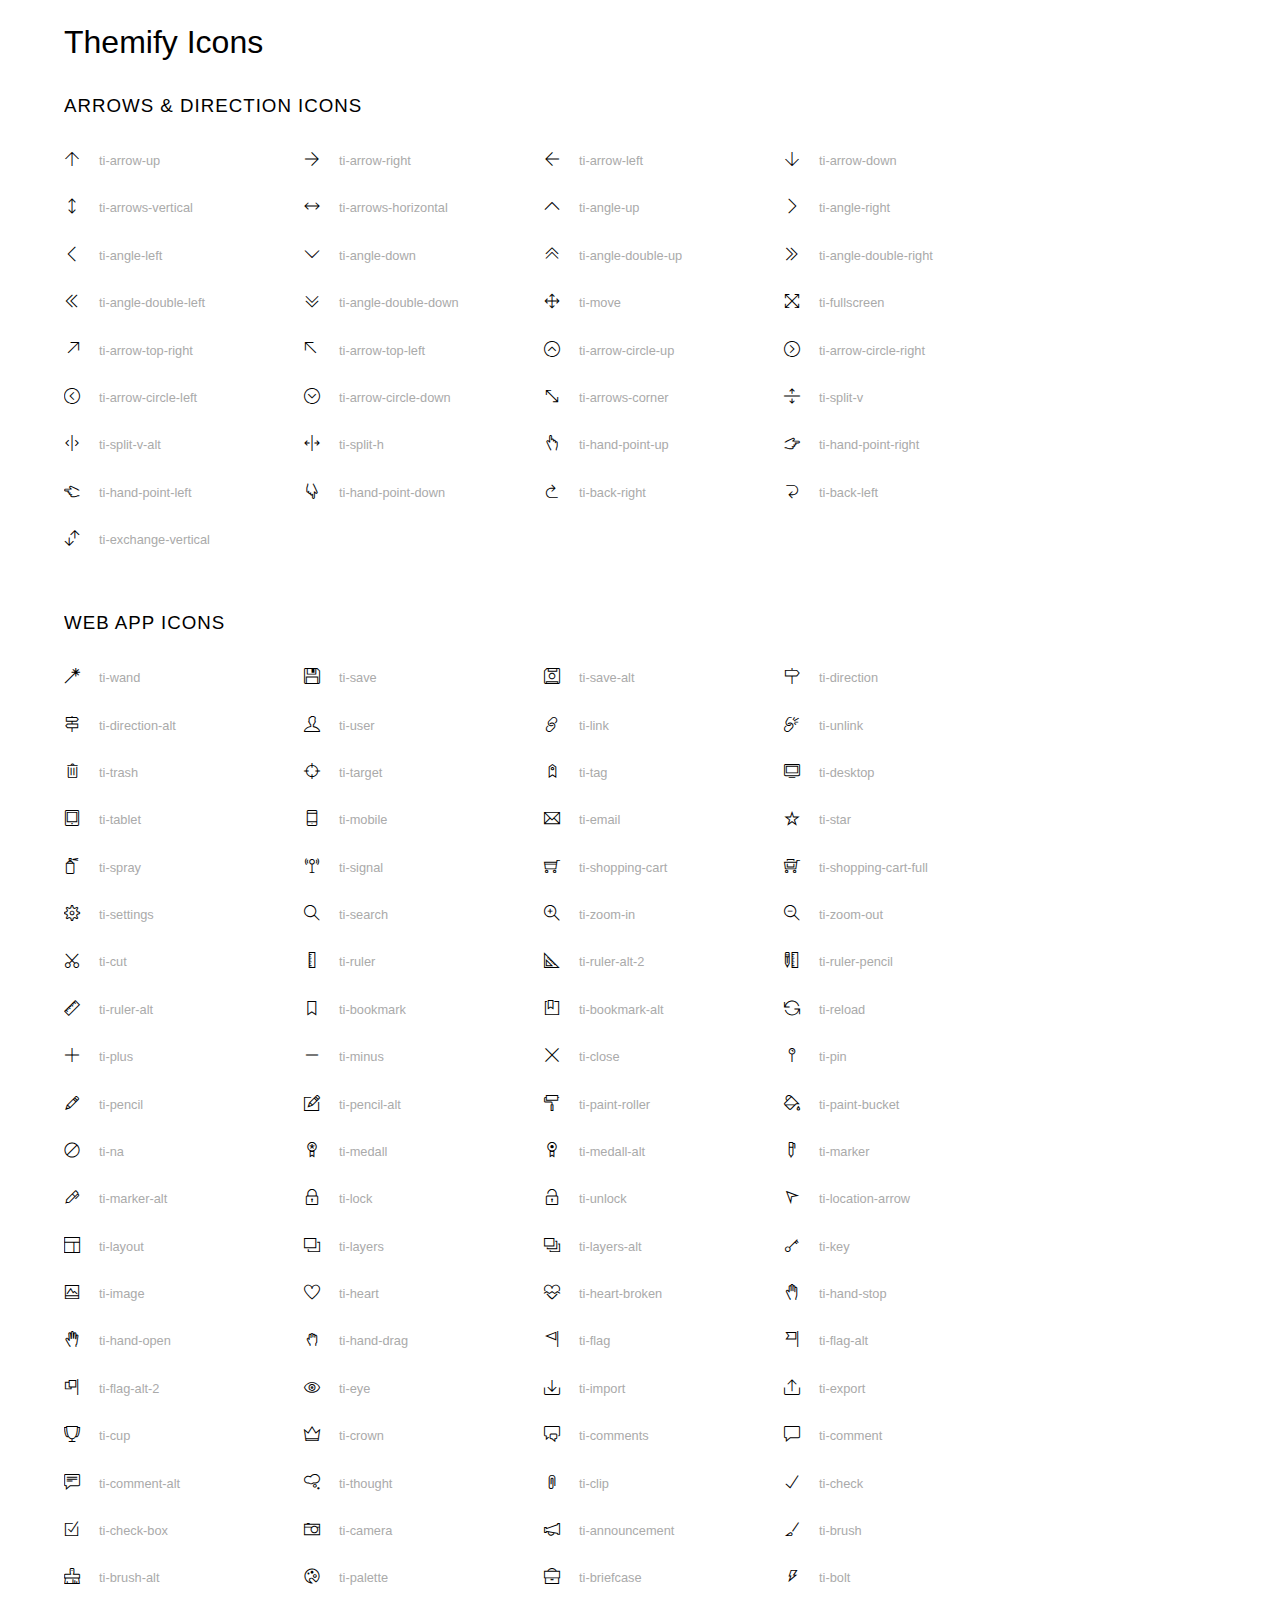
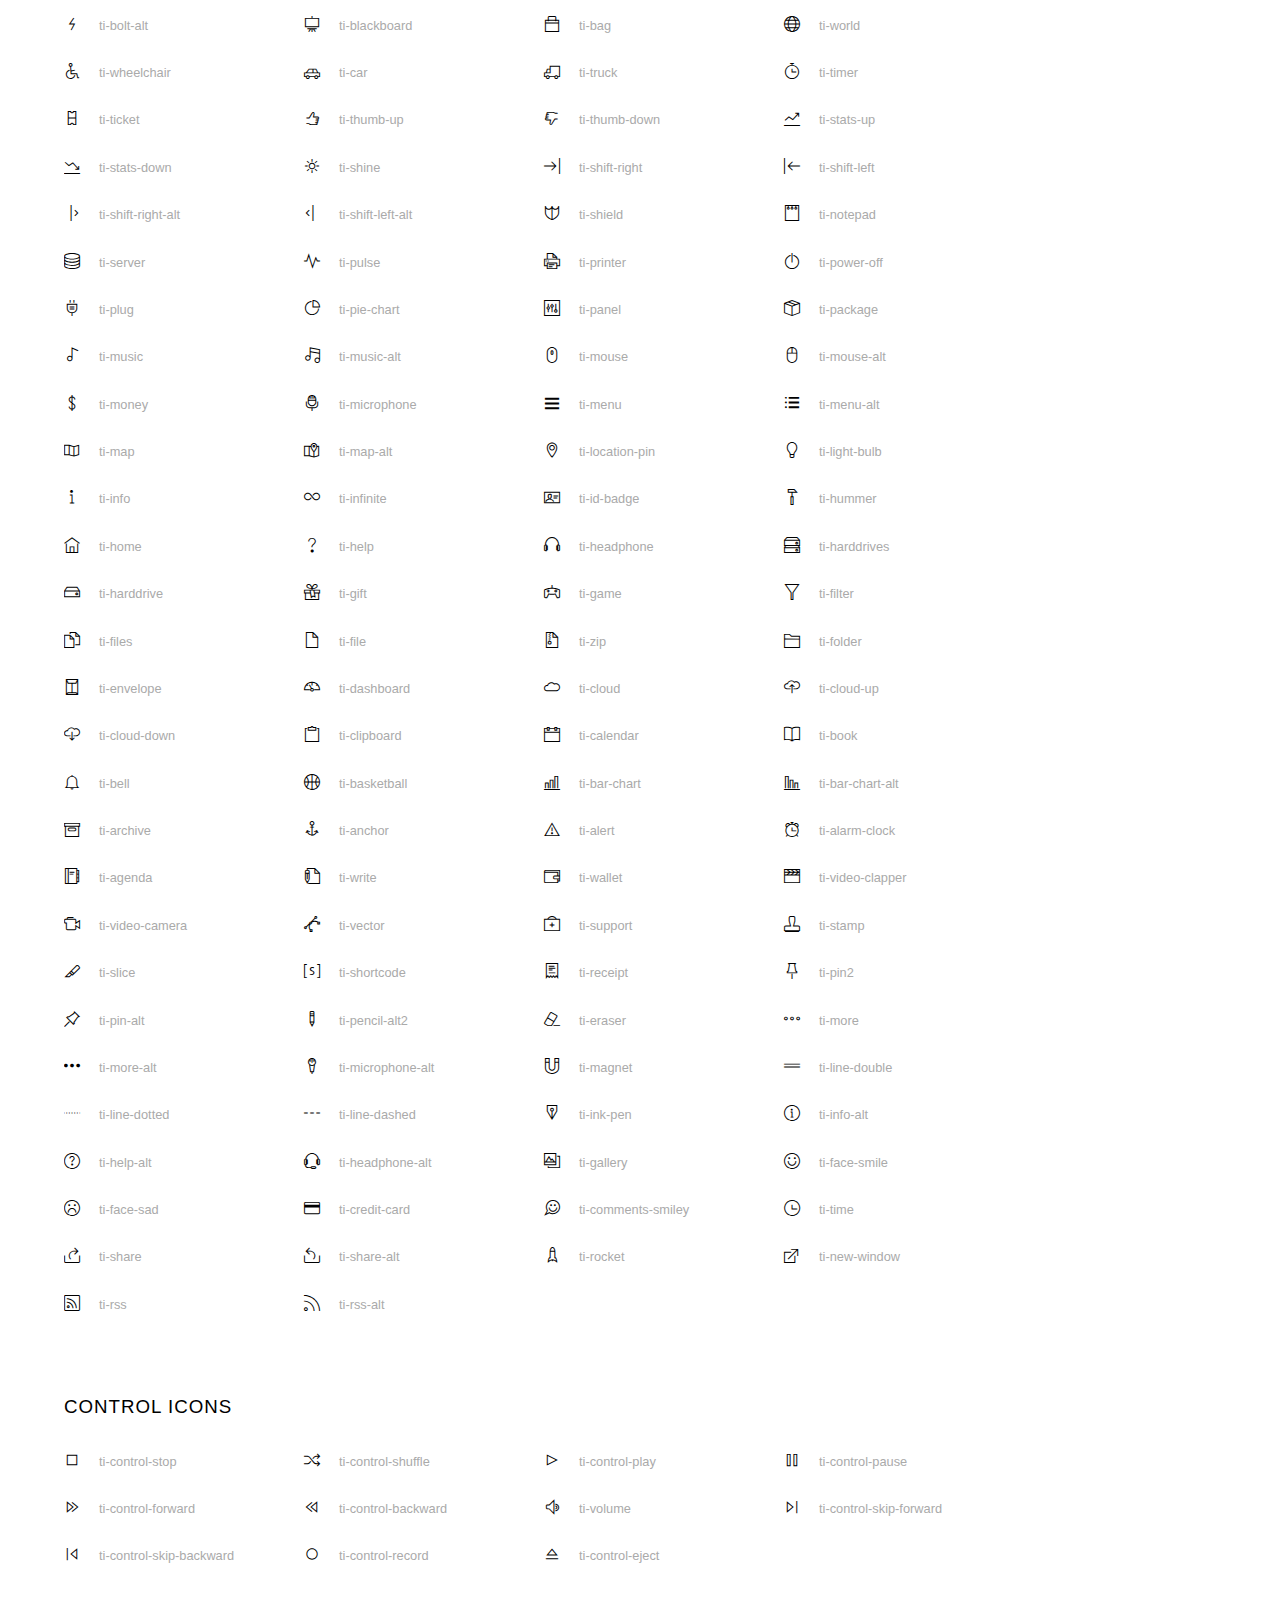
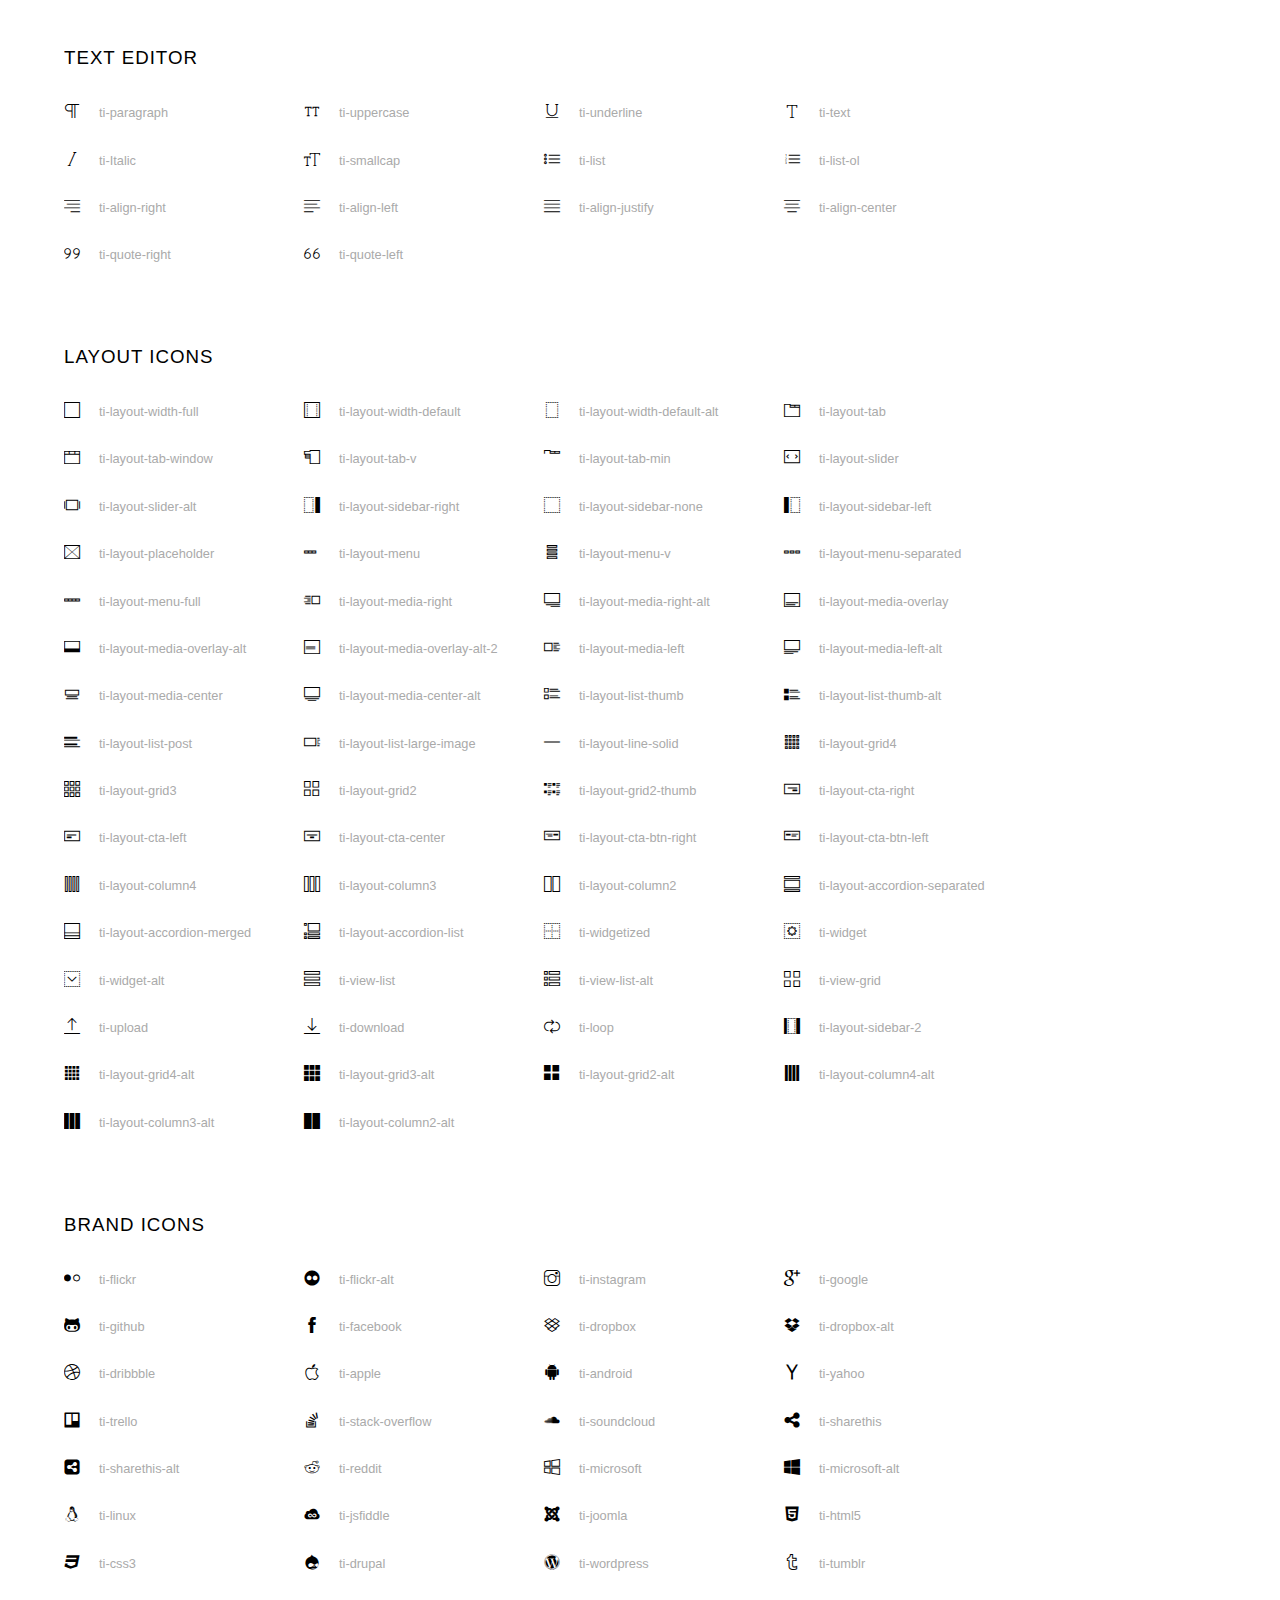
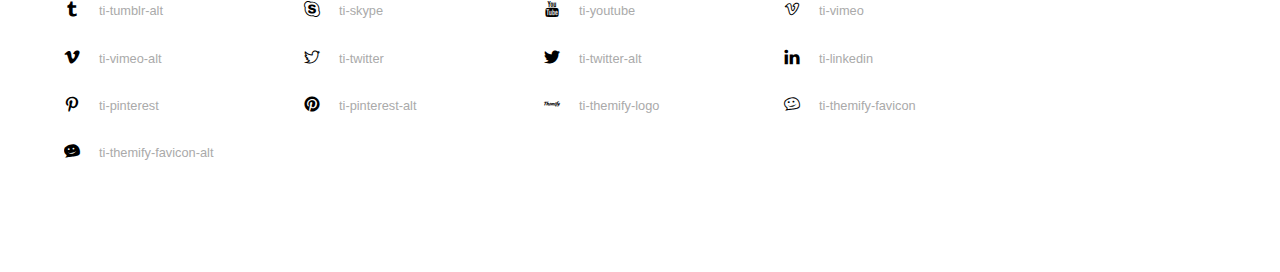
<file: assets/icon/themify-icons/index.html>
<!doctype html>
<html>
<head>
	<meta charset="utf-8">
	<title>Themify Icon Font</title>
	<meta name="viewport" content="width=device-width">
	<link rel="stylesheet" href="demo-files/demo.css">
	<link rel="stylesheet" href="themify-icons.css">
	<!--[if lt IE 8]><!-->
	<link rel="stylesheet" href="ie7/ie7.css">
	<!--<![endif]-->
</head>
<body>
	<h1>Themify Icons</h1>

	<div class="icon-section">

		<div class="icon-section">
			<h3>Arrows &amp; Direction Icons </h3>

			<div class="icon-container">
				<span class="ti-arrow-up"></span><span class="icon-name"> ti-arrow-up</span>
			</div>
			<div class="icon-container">
				<span class="ti-arrow-right"></span><span class="icon-name"> ti-arrow-right</span>
			</div>
			<div class="icon-container">
				<span class="ti-arrow-left"></span><span class="icon-name"> ti-arrow-left</span>
			</div>
			<div class="icon-container">
				<span class="ti-arrow-down"></span><span class="icon-name"> ti-arrow-down</span>
			</div>
			<div class="icon-container">
				<span class="ti-arrows-vertical"></span><span class="icon-name"> ti-arrows-vertical</span>
			</div>
			<div class="icon-container">
				<span class="ti-arrows-horizontal"></span><span class="icon-name"> ti-arrows-horizontal</span>
			</div>
			<div class="icon-container">
				<span class="ti-angle-up"></span><span class="icon-name"> ti-angle-up</span>
			</div>
			<div class="icon-container">
				<span class="ti-angle-right"></span><span class="icon-name"> ti-angle-right</span>
			</div>
			<div class="icon-container">
				<span class="ti-angle-left"></span><span class="icon-name"> ti-angle-left</span>
			</div>
			<div class="icon-container">
				<span class="ti-angle-down"></span><span class="icon-name"> ti-angle-down</span>
			</div>	
			<div class="icon-container">
				<span class="ti-angle-double-up"></span><span class="icon-name"> ti-angle-double-up</span>
			</div>
			<div class="icon-container">
				<span class="ti-angle-double-right"></span><span class="icon-name"> ti-angle-double-right</span>
			</div>
			<div class="icon-container">
				<span class="ti-angle-double-left"></span><span class="icon-name"> ti-angle-double-left</span>
			</div>
			<div class="icon-container">
				<span class="ti-angle-double-down"></span><span class="icon-name"> ti-angle-double-down</span>
			</div>					
			<div class="icon-container">
				<span class="ti-move"></span><span class="icon-name"> ti-move</span>
			</div>
			<div class="icon-container">
				<span class="ti-fullscreen"></span><span class="icon-name"> ti-fullscreen</span>
			</div>
			<div class="icon-container">
				<span class="ti-arrow-top-right"></span><span class="icon-name"> ti-arrow-top-right</span>
			</div>
			<div class="icon-container">
				<span class="ti-arrow-top-left"></span><span class="icon-name"> ti-arrow-top-left</span>
			</div>
			<div class="icon-container">
				<span class="ti-arrow-circle-up"></span><span class="icon-name"> ti-arrow-circle-up</span>
			</div>
			<div class="icon-container">
				<span class="ti-arrow-circle-right"></span><span class="icon-name"> ti-arrow-circle-right</span>
			</div>
			<div class="icon-container">
				<span class="ti-arrow-circle-left"></span><span class="icon-name"> ti-arrow-circle-left</span>
			</div>
			<div class="icon-container">
				<span class="ti-arrow-circle-down"></span><span class="icon-name"> ti-arrow-circle-down</span>
			</div>
			<div class="icon-container">
				<span class="ti-arrows-corner"></span><span class="icon-name"> ti-arrows-corner</span>
			</div>
			<div class="icon-container">
				<span class="ti-split-v"></span><span class="icon-name"> ti-split-v</span>
			</div>

			<div class="icon-container">
				<span class="ti-split-v-alt"></span><span class="icon-name"> ti-split-v-alt</span>
			</div>
			<div class="icon-container">
				<span class="ti-split-h"></span><span class="icon-name"> ti-split-h</span>
			</div>
			<div class="icon-container">
				<span class="ti-hand-point-up"></span><span class="icon-name"> ti-hand-point-up</span>
			</div>
			<div class="icon-container">
				<span class="ti-hand-point-right"></span><span class="icon-name"> ti-hand-point-right</span>
			</div>
			<div class="icon-container">
				<span class="ti-hand-point-left"></span><span class="icon-name"> ti-hand-point-left</span>
			</div>
			<div class="icon-container">
				<span class="ti-hand-point-down"></span><span class="icon-name"> ti-hand-point-down</span>
			</div>
			<div class="icon-container">
				<span class="ti-back-right"></span><span class="icon-name"> ti-back-right</span>
			</div>
			<div class="icon-container">
				<span class="ti-back-left"></span><span class="icon-name"> ti-back-left</span>
			</div>
			<div class="icon-container">
				<span class="ti-exchange-vertical"></span><span class="icon-name"> ti-exchange-vertical</span>
			</div>

		</div> <!-- Arrows Icons -->



		<h3>Web App Icons</h3>
		
		<div class="icon-section">

			<div class="icon-container">
				<span class="ti-wand"></span><span class="icon-name"> ti-wand</span>
			</div>
			<div class="icon-container">
				<span class="ti-save"></span><span class="icon-name"> ti-save</span>
			</div>
			<div class="icon-container">
				<span class="ti-save-alt"></span><span class="icon-name"> ti-save-alt</span>
			</div>

			<div class="icon-container">
				<span class="ti-direction"></span><span class="icon-name"> ti-direction</span>
			</div>
			<div class="icon-container">
				<span class="ti-direction-alt"></span><span class="icon-name"> ti-direction-alt</span>
			</div>
			<div class="icon-container">
				<span class="ti-user"></span><span class="icon-name"> ti-user</span>
			</div>
			<div class="icon-container">
				<span class="ti-link"></span><span class="icon-name"> ti-link</span>
			</div>
			<div class="icon-container">
				<span class="ti-unlink"></span><span class="icon-name"> ti-unlink</span>
			</div>
			<div class="icon-container">
				<span class="ti-trash"></span><span class="icon-name"> ti-trash</span>
			</div>
			<div class="icon-container">
				<span class="ti-target"></span><span class="icon-name"> ti-target</span>
			</div>
			<div class="icon-container">
				<span class="ti-tag"></span><span class="icon-name"> ti-tag</span>
			</div>
			<div class="icon-container">
				<span class="ti-desktop"></span><span class="icon-name"> ti-desktop</span>
			</div>
			<div class="icon-container">
				<span class="ti-tablet"></span><span class="icon-name"> ti-tablet</span>
			</div>
			<div class="icon-container">
				<span class="ti-mobile"></span><span class="icon-name"> ti-mobile</span>
			</div>
			<div class="icon-container">
				<span class="ti-email"></span><span class="icon-name"> ti-email</span>
			</div>	
			<div class="icon-container">
				<span class="ti-star"></span><span class="icon-name"> ti-star</span>
			</div>
			<div class="icon-container">
				<span class="ti-spray"></span><span class="icon-name"> ti-spray</span>
			</div>
			<div class="icon-container">
				<span class="ti-signal"></span><span class="icon-name"> ti-signal</span>
			</div>
			<div class="icon-container">
				<span class="ti-shopping-cart"></span><span class="icon-name"> ti-shopping-cart</span>
			</div>
			<div class="icon-container">
				<span class="ti-shopping-cart-full"></span><span class="icon-name"> ti-shopping-cart-full</span>
			</div>
			<div class="icon-container">
				<span class="ti-settings"></span><span class="icon-name"> ti-settings</span>
			</div>
			<div class="icon-container">
				<span class="ti-search"></span><span class="icon-name"> ti-search</span>
			</div>
			<div class="icon-container">
				<span class="ti-zoom-in"></span><span class="icon-name"> ti-zoom-in</span>
			</div>
			<div class="icon-container">
				<span class="ti-zoom-out"></span><span class="icon-name"> ti-zoom-out</span>
			</div>
			<div class="icon-container">
				<span class="ti-cut"></span><span class="icon-name"> ti-cut</span>
			</div>
			<div class="icon-container">
				<span class="ti-ruler"></span><span class="icon-name"> ti-ruler</span>
			</div>
			<div class="icon-container">
				<span class="ti-ruler-alt-2"></span><span class="icon-name"> ti-ruler-alt-2</span>
			</div>			
			<div class="icon-container">
				<span class="ti-ruler-pencil"></span><span class="icon-name"> ti-ruler-pencil</span>
			</div>
			<div class="icon-container">
				<span class="ti-ruler-alt"></span><span class="icon-name"> ti-ruler-alt</span>
			</div>
			<div class="icon-container">
				<span class="ti-bookmark"></span><span class="icon-name"> ti-bookmark</span>
			</div>
			<div class="icon-container">
				<span class="ti-bookmark-alt"></span><span class="icon-name"> ti-bookmark-alt</span>
			</div>
			<div class="icon-container">
				<span class="ti-reload"></span><span class="icon-name"> ti-reload</span>
			</div>
			<div class="icon-container">
				<span class="ti-plus"></span><span class="icon-name"> ti-plus</span>
			</div>
			<div class="icon-container">
				<span class="ti-minus"></span><span class="icon-name"> ti-minus</span>
			</div>
			<div class="icon-container">
				<span class="ti-close"></span><span class="icon-name"> ti-close</span>
			</div>			
			<div class="icon-container">
				<span class="ti-pin"></span><span class="icon-name"> ti-pin</span>
			</div>
			<div class="icon-container">
				<span class="ti-pencil"></span><span class="icon-name"> ti-pencil</span>
			</div>
					
		  	<div class="icon-container">
				<span class="ti-pencil-alt"></span><span class="icon-name"> ti-pencil-alt</span>
			</div>
			<div class="icon-container">
				<span class="ti-paint-roller"></span><span class="icon-name"> ti-paint-roller</span>
			</div>
			<div class="icon-container">
				<span class="ti-paint-bucket"></span><span class="icon-name"> ti-paint-bucket</span>
			</div>
			<div class="icon-container">
				<span class="ti-na"></span><span class="icon-name"> ti-na</span>
			</div>
			<div class="icon-container">
				<span class="ti-medall"></span><span class="icon-name"> ti-medall</span>
			</div>
			<div class="icon-container">
				<span class="ti-medall-alt"></span><span class="icon-name"> ti-medall-alt</span>
			</div>
			<div class="icon-container">
				<span class="ti-marker"></span><span class="icon-name"> ti-marker</span>
			</div>
			<div class="icon-container">
				<span class="ti-marker-alt"></span><span class="icon-name"> ti-marker-alt</span>
			</div>

			<div class="icon-container">
				<span class="ti-lock"></span><span class="icon-name"> ti-lock</span>
			</div>
			<div class="icon-container">
				<span class="ti-unlock"></span><span class="icon-name"> ti-unlock</span>
			</div>
			<div class="icon-container">
				<span class="ti-location-arrow"></span><span class="icon-name"> ti-location-arrow</span>
			</div>
			<div class="icon-container">
				<span class="ti-layout"></span><span class="icon-name"> ti-layout</span>
			</div>
			<div class="icon-container">
				<span class="ti-layers"></span><span class="icon-name"> ti-layers</span>
			</div>
			<div class="icon-container">
				<span class="ti-layers-alt"></span><span class="icon-name"> ti-layers-alt</span>
			</div>
			<div class="icon-container">
				<span class="ti-key"></span><span class="icon-name"> ti-key</span>
			</div>
			<div class="icon-container">
				<span class="ti-image"></span><span class="icon-name"> ti-image</span>
			</div>
			<div class="icon-container">
				<span class="ti-heart"></span><span class="icon-name"> ti-heart</span>
			</div>
			<div class="icon-container">
				<span class="ti-heart-broken"></span><span class="icon-name"> ti-heart-broken</span>
			</div>
			<div class="icon-container">
				<span class="ti-hand-stop"></span><span class="icon-name"> ti-hand-stop</span>
			</div>
			<div class="icon-container">
				<span class="ti-hand-open"></span><span class="icon-name"> ti-hand-open</span>
			</div>
			<div class="icon-container">
				<span class="ti-hand-drag"></span><span class="icon-name"> ti-hand-drag</span>
			</div>
			<div class="icon-container">
				<span class="ti-flag"></span><span class="icon-name"> ti-flag</span>
			</div>
			<div class="icon-container">
				<span class="ti-flag-alt"></span><span class="icon-name"> ti-flag-alt</span>
			</div>
			<div class="icon-container">
				<span class="ti-flag-alt-2"></span><span class="icon-name"> ti-flag-alt-2</span>
			</div>
			<div class="icon-container">
				<span class="ti-eye"></span><span class="icon-name"> ti-eye</span>
			</div>
			<div class="icon-container">
				<span class="ti-import"></span><span class="icon-name"> ti-import</span>
			</div>			
			<div class="icon-container">
				<span class="ti-export"></span><span class="icon-name"> ti-export</span>
			</div>
			<div class="icon-container">
				<span class="ti-cup"></span><span class="icon-name"> ti-cup</span>
			</div>
			<div class="icon-container">
				<span class="ti-crown"></span><span class="icon-name"> ti-crown</span>
			</div>
			<div class="icon-container">
				<span class="ti-comments"></span><span class="icon-name"> ti-comments</span>
			</div>
			<div class="icon-container">
				<span class="ti-comment"></span><span class="icon-name"> ti-comment</span>
			</div>
			<div class="icon-container">
				<span class="ti-comment-alt"></span><span class="icon-name"> ti-comment-alt</span>
			</div>
			<div class="icon-container">
				<span class="ti-thought"></span><span class="icon-name"> ti-thought</span>
			</div>			
			<div class="icon-container">
				<span class="ti-clip"></span><span class="icon-name"> ti-clip</span>
			</div>

			<div class="icon-container">
				<span class="ti-check"></span><span class="icon-name"> ti-check</span>
			</div>
			<div class="icon-container">
				<span class="ti-check-box"></span><span class="icon-name"> ti-check-box</span>
			</div>
			<div class="icon-container">
				<span class="ti-camera"></span><span class="icon-name"> ti-camera</span>
			</div>
			<div class="icon-container">
				<span class="ti-announcement"></span><span class="icon-name"> ti-announcement</span>
			</div>
			<div class="icon-container">
				<span class="ti-brush"></span><span class="icon-name"> ti-brush</span>
			</div>
			<div class="icon-container">
				<span class="ti-brush-alt"></span><span class="icon-name"> ti-brush-alt</span>
			</div>
			<div class="icon-container">
				<span class="ti-palette"></span><span class="icon-name"> ti-palette</span>
			</div>			
			<div class="icon-container">
				<span class="ti-briefcase"></span><span class="icon-name"> ti-briefcase</span>
			</div>
			<div class="icon-container">
				<span class="ti-bolt"></span><span class="icon-name"> ti-bolt</span>
			</div>
			<div class="icon-container">
				<span class="ti-bolt-alt"></span><span class="icon-name"> ti-bolt-alt</span>
			</div>
			<div class="icon-container">
				<span class="ti-blackboard"></span><span class="icon-name"> ti-blackboard</span>
			</div>
			<div class="icon-container">
				<span class="ti-bag"></span><span class="icon-name"> ti-bag</span>
			</div>
			<div class="icon-container">
				<span class="ti-world"></span><span class="icon-name"> ti-world</span>
			</div>
			<div class="icon-container">
				<span class="ti-wheelchair"></span><span class="icon-name"> ti-wheelchair</span>
			</div>
			<div class="icon-container">
				<span class="ti-car"></span><span class="icon-name"> ti-car</span>
			</div>
			<div class="icon-container">
				<span class="ti-truck"></span><span class="icon-name"> ti-truck</span>
			</div>
			<div class="icon-container">
				<span class="ti-timer"></span><span class="icon-name"> ti-timer</span>
			</div>
			<div class="icon-container">
				<span class="ti-ticket"></span><span class="icon-name"> ti-ticket</span>
			</div>
			<div class="icon-container">
				<span class="ti-thumb-up"></span><span class="icon-name"> ti-thumb-up</span>
			</div>
			<div class="icon-container">
				<span class="ti-thumb-down"></span><span class="icon-name"> ti-thumb-down</span>
			</div>

			<div class="icon-container">
				<span class="ti-stats-up"></span><span class="icon-name"> ti-stats-up</span>
			</div>
			<div class="icon-container">
				<span class="ti-stats-down"></span><span class="icon-name"> ti-stats-down</span>
			</div>
			<div class="icon-container">
				<span class="ti-shine"></span><span class="icon-name"> ti-shine</span>
			</div>
			<div class="icon-container">
				<span class="ti-shift-right"></span><span class="icon-name"> ti-shift-right</span>
			</div>
			<div class="icon-container">
				<span class="ti-shift-left"></span><span class="icon-name"> ti-shift-left</span>
			</div>

			<div class="icon-container">
				<span class="ti-shift-right-alt"></span><span class="icon-name"> ti-shift-right-alt</span>
			</div>
			<div class="icon-container">
				<span class="ti-shift-left-alt"></span><span class="icon-name"> ti-shift-left-alt</span>
			</div>
			<div class="icon-container">
				<span class="ti-shield"></span><span class="icon-name"> ti-shield</span>
			</div>
			<div class="icon-container">
				<span class="ti-notepad"></span><span class="icon-name"> ti-notepad</span>
			</div>
			<div class="icon-container">
				<span class="ti-server"></span><span class="icon-name"> ti-server</span>
			</div>

			<div class="icon-container">
				<span class="ti-pulse"></span><span class="icon-name"> ti-pulse</span>
			</div>
			<div class="icon-container">
				<span class="ti-printer"></span><span class="icon-name"> ti-printer</span>
			</div>
			<div class="icon-container">
				<span class="ti-power-off"></span><span class="icon-name"> ti-power-off</span>
			</div>
			<div class="icon-container">
				<span class="ti-plug"></span><span class="icon-name"> ti-plug</span>
			</div>
			<div class="icon-container">
				<span class="ti-pie-chart"></span><span class="icon-name"> ti-pie-chart</span>
			</div>

			<div class="icon-container">
				<span class="ti-panel"></span><span class="icon-name"> ti-panel</span>
			</div>
			<div class="icon-container">
				<span class="ti-package"></span><span class="icon-name"> ti-package</span>
			</div>
			<div class="icon-container">
				<span class="ti-music"></span><span class="icon-name"> ti-music</span>
			</div>
			<div class="icon-container">
				<span class="ti-music-alt"></span><span class="icon-name"> ti-music-alt</span>
			</div>
			<div class="icon-container">
				<span class="ti-mouse"></span><span class="icon-name"> ti-mouse</span>
			</div>
			<div class="icon-container">
				<span class="ti-mouse-alt"></span><span class="icon-name"> ti-mouse-alt</span>
			</div>
			<div class="icon-container">
				<span class="ti-money"></span><span class="icon-name"> ti-money</span>
			</div>
			<div class="icon-container">
				<span class="ti-microphone"></span><span class="icon-name"> ti-microphone</span>
			</div>
			<div class="icon-container">
				<span class="ti-menu"></span><span class="icon-name"> ti-menu</span>
			</div>
			<div class="icon-container">
				<span class="ti-menu-alt"></span><span class="icon-name"> ti-menu-alt</span>
			</div>
			<div class="icon-container">
				<span class="ti-map"></span><span class="icon-name"> ti-map</span>
			</div>
			<div class="icon-container">
				<span class="ti-map-alt"></span><span class="icon-name"> ti-map-alt</span>
			</div>

			<div class="icon-container">
				<span class="ti-location-pin"></span><span class="icon-name"> ti-location-pin</span>
			</div>

			<div class="icon-container">
				<span class="ti-light-bulb"></span><span class="icon-name"> ti-light-bulb</span>
			</div>
			<div class="icon-container">
				<span class="ti-info"></span><span class="icon-name"> ti-info</span>
			</div>
			<div class="icon-container">
				<span class="ti-infinite"></span><span class="icon-name"> ti-infinite</span>
			</div>
			<div class="icon-container">
				<span class="ti-id-badge"></span><span class="icon-name"> ti-id-badge</span>
			</div>
			<div class="icon-container">
				<span class="ti-hummer"></span><span class="icon-name"> ti-hummer</span>
			</div>
			<div class="icon-container">
				<span class="ti-home"></span><span class="icon-name"> ti-home</span>
			</div>
			<div class="icon-container">
				<span class="ti-help"></span><span class="icon-name"> ti-help</span>
			</div>
			<div class="icon-container">
				<span class="ti-headphone"></span><span class="icon-name"> ti-headphone</span>
			</div>
			<div class="icon-container">
				<span class="ti-harddrives"></span><span class="icon-name"> ti-harddrives</span>
			</div>
			<div class="icon-container">
				<span class="ti-harddrive"></span><span class="icon-name"> ti-harddrive</span>
			</div>
			<div class="icon-container">
				<span class="ti-gift"></span><span class="icon-name"> ti-gift</span>
			</div>
			<div class="icon-container">
				<span class="ti-game"></span><span class="icon-name"> ti-game</span>
			</div>
			<div class="icon-container">
				<span class="ti-filter"></span><span class="icon-name"> ti-filter</span>
			</div>
			<div class="icon-container">
				<span class="ti-files"></span><span class="icon-name"> ti-files</span>
			</div>
			<div class="icon-container">
				<span class="ti-file"></span><span class="icon-name"> ti-file</span>
			</div>
			<div class="icon-container">
				<span class="ti-zip"></span><span class="icon-name"> ti-zip</span>
			</div>
			<div class="icon-container">
				<span class="ti-folder"></span><span class="icon-name"> ti-folder</span>
			</div>			
			<div class="icon-container">
				<span class="ti-envelope"></span><span class="icon-name"> ti-envelope</span>
			</div>


			<div class="icon-container">
				<span class="ti-dashboard"></span><span class="icon-name"> ti-dashboard</span>
			</div>
			<div class="icon-container">
				<span class="ti-cloud"></span><span class="icon-name"> ti-cloud</span>
			</div>
			<div class="icon-container">
				<span class="ti-cloud-up"></span><span class="icon-name"> ti-cloud-up</span>
			</div>
			<div class="icon-container">
				<span class="ti-cloud-down"></span><span class="icon-name"> ti-cloud-down</span>
			</div>
			<div class="icon-container">
				<span class="ti-clipboard"></span><span class="icon-name"> ti-clipboard</span>
			</div>
			<div class="icon-container">
				<span class="ti-calendar"></span><span class="icon-name"> ti-calendar</span>
			</div>
			<div class="icon-container">
				<span class="ti-book"></span><span class="icon-name"> ti-book</span>
			</div>
			<div class="icon-container">
				<span class="ti-bell"></span><span class="icon-name"> ti-bell</span>
			</div>
			<div class="icon-container">
				<span class="ti-basketball"></span><span class="icon-name"> ti-basketball</span>
			</div>
			<div class="icon-container">
				<span class="ti-bar-chart"></span><span class="icon-name"> ti-bar-chart</span>
			</div>
			<div class="icon-container">
				<span class="ti-bar-chart-alt"></span><span class="icon-name"> ti-bar-chart-alt</span>
			</div>


			<div class="icon-container">
				<span class="ti-archive"></span><span class="icon-name"> ti-archive</span>
			</div>
			<div class="icon-container">
				<span class="ti-anchor"></span><span class="icon-name"> ti-anchor</span>
			</div>

			<div class="icon-container">
				<span class="ti-alert"></span><span class="icon-name"> ti-alert</span>
			</div>
			<div class="icon-container">
				<span class="ti-alarm-clock"></span><span class="icon-name"> ti-alarm-clock</span>
			</div>
			<div class="icon-container">
				<span class="ti-agenda"></span><span class="icon-name"> ti-agenda</span>
			</div>
			<div class="icon-container">
				<span class="ti-write"></span><span class="icon-name"> ti-write</span>
			</div>

			<div class="icon-container">
				<span class="ti-wallet"></span><span class="icon-name"> ti-wallet</span>
			</div>
			<div class="icon-container">
				<span class="ti-video-clapper"></span><span class="icon-name"> ti-video-clapper</span>
			</div>
			<div class="icon-container">
				<span class="ti-video-camera"></span><span class="icon-name"> ti-video-camera</span>
			</div>
			<div class="icon-container">
				<span class="ti-vector"></span><span class="icon-name"> ti-vector</span>
			</div>

			<div class="icon-container">
				<span class="ti-support"></span><span class="icon-name"> ti-support</span>
			</div>
			<div class="icon-container">
				<span class="ti-stamp"></span><span class="icon-name"> ti-stamp</span>
			</div>
			<div class="icon-container">
				<span class="ti-slice"></span><span class="icon-name"> ti-slice</span>
			</div>
			<div class="icon-container">
				<span class="ti-shortcode"></span><span class="icon-name"> ti-shortcode</span>
			</div>
			<div class="icon-container">
				<span class="ti-receipt"></span><span class="icon-name"> ti-receipt</span>
			</div>
			<div class="icon-container">
				<span class="ti-pin2"></span><span class="icon-name"> ti-pin2</span>
			</div>
			<div class="icon-container">
				<span class="ti-pin-alt"></span><span class="icon-name"> ti-pin-alt</span>
			</div>
			<div class="icon-container">
				<span class="ti-pencil-alt2"></span><span class="icon-name"> ti-pencil-alt2</span>
			</div>
			<div class="icon-container">
				<span class="ti-eraser"></span><span class="icon-name"> ti-eraser</span>
			</div>			
			<div class="icon-container">
				<span class="ti-more"></span><span class="icon-name"> ti-more</span>
			</div>
			<div class="icon-container">
				<span class="ti-more-alt"></span><span class="icon-name"> ti-more-alt</span>
			</div>
			<div class="icon-container">
				<span class="ti-microphone-alt"></span><span class="icon-name"> ti-microphone-alt</span>
			</div>
			<div class="icon-container">
				<span class="ti-magnet"></span><span class="icon-name"> ti-magnet</span>
			</div>
			<div class="icon-container">
				<span class="ti-line-double"></span><span class="icon-name"> ti-line-double</span>
			</div>
			<div class="icon-container">
				<span class="ti-line-dotted"></span><span class="icon-name"> ti-line-dotted</span>
			</div>
			<div class="icon-container">
				<span class="ti-line-dashed"></span><span class="icon-name"> ti-line-dashed</span>
			</div>

			<div class="icon-container">
				<span class="ti-ink-pen"></span><span class="icon-name"> ti-ink-pen</span>
			</div>
			<div class="icon-container">
				<span class="ti-info-alt"></span><span class="icon-name"> ti-info-alt</span>
			</div>
			<div class="icon-container">
				<span class="ti-help-alt"></span><span class="icon-name"> ti-help-alt</span>
			</div>
			<div class="icon-container">
				<span class="ti-headphone-alt"></span><span class="icon-name"> ti-headphone-alt</span>
			</div>

			<div class="icon-container">
				<span class="ti-gallery"></span><span class="icon-name"> ti-gallery</span>
			</div>
			<div class="icon-container">
				<span class="ti-face-smile"></span><span class="icon-name"> ti-face-smile</span>
			</div>
			<div class="icon-container">
				<span class="ti-face-sad"></span><span class="icon-name"> ti-face-sad</span>
			</div>
			<div class="icon-container">
				<span class="ti-credit-card"></span><span class="icon-name"> ti-credit-card</span>
			</div>
			<div class="icon-container">
				<span class="ti-comments-smiley"></span><span class="icon-name"> ti-comments-smiley</span>
			</div>
			<div class="icon-container">
				<span class="ti-time"></span><span class="icon-name"> ti-time</span>
			</div>
			<div class="icon-container">
				<span class="ti-share"></span><span class="icon-name"> ti-share</span>
			</div>
			<div class="icon-container">
				<span class="ti-share-alt"></span><span class="icon-name"> ti-share-alt</span>
			</div>
			<div class="icon-container">
				<span class="ti-rocket"></span><span class="icon-name"> ti-rocket</span>
			</div>

			<div class="icon-container">
				<span class="ti-new-window"></span><span class="icon-name"> ti-new-window</span>
			</div>

			<div class="icon-container">
				<span class="ti-rss"></span><span class="icon-name"> ti-rss</span>
			</div>

			<div class="icon-container">
				<span class="ti-rss-alt"></span><span class="icon-name"> ti-rss-alt</span>
			</div>
			
		</div><!-- Web App Icons -->


		<div class="icon-section">
			<h3>Control Icons</h3>
			<div class="icon-container">
				<span class="ti-control-stop"></span><span class="icon-name"> ti-control-stop</span>
			</div>
			<div class="icon-container">
				<span class="ti-control-shuffle"></span><span class="icon-name"> ti-control-shuffle</span>
			</div>
			<div class="icon-container">
				<span class="ti-control-play"></span><span class="icon-name"> ti-control-play</span>
			</div>
			<div class="icon-container">
				<span class="ti-control-pause"></span><span class="icon-name"> ti-control-pause</span>
			</div>
			<div class="icon-container">
				<span class="ti-control-forward"></span><span class="icon-name"> ti-control-forward</span>
			</div>
			<div class="icon-container">
				<span class="ti-control-backward"></span><span class="icon-name"> ti-control-backward</span>
			</div>	
			<div class="icon-container">
				<span class="ti-volume"></span><span class="icon-name"> ti-volume</span>
			</div>
			<div class="icon-container">
				<span class="ti-control-skip-forward"></span><span class="icon-name"> ti-control-skip-forward</span>
			</div>
			<div class="icon-container">
				<span class="ti-control-skip-backward"></span><span class="icon-name"> ti-control-skip-backward</span>
			</div>
			<div class="icon-container">
				<span class="ti-control-record"></span><span class="icon-name"> ti-control-record</span>
			</div>
			<div class="icon-container">
				<span class="ti-control-eject"></span><span class="icon-name"> ti-control-eject</span>
			</div>			
		</div> <!-- Control Icons -->


		<div class="icon-section">
			<h3>Text Editor</h3>

			<div class="icon-container">
				<span class="ti-paragraph"></span><span class="icon-name"> ti-paragraph</span>
			</div>
			<div class="icon-container">
				<span class="ti-uppercase"></span><span class="icon-name"> ti-uppercase</span>
			</div>

			<div class="icon-container">
				<span class="ti-underline"></span><span class="icon-name"> ti-underline</span>
			</div>
			<div class="icon-container">
				<span class="ti-text"></span><span class="icon-name"> ti-text</span>
			</div>
			<div class="icon-container">
				<span class="ti-Italic"></span><span class="icon-name"> ti-Italic</span>
			</div>
			<div class="icon-container">
				<span class="ti-smallcap"></span><span class="icon-name"> ti-smallcap</span>
			</div>
			<div class="icon-container">
				<span class="ti-list"></span><span class="icon-name"> ti-list</span>
			</div>
			<div class="icon-container">
				<span class="ti-list-ol"></span><span class="icon-name"> ti-list-ol</span>
			</div>
			<div class="icon-container">
				<span class="ti-align-right"></span><span class="icon-name"> ti-align-right</span>
			</div>
			<div class="icon-container">
				<span class="ti-align-left"></span><span class="icon-name"> ti-align-left</span>
			</div>
			<div class="icon-container">
				<span class="ti-align-justify"></span><span class="icon-name"> ti-align-justify</span>
			</div>
			<div class="icon-container">
				<span class="ti-align-center"></span><span class="icon-name"> ti-align-center</span>
			</div>
			<div class="icon-container">
				<span class="ti-quote-right"></span><span class="icon-name"> ti-quote-right</span>
			</div>
			<div class="icon-container">
				<span class="ti-quote-left"></span><span class="icon-name"> ti-quote-left</span>
			</div>

		</div> <!-- Text Editor -->



		<div class="icon-section">
			<h3>Layout Icons</h3>
			<div class="icon-container">
				<span class="ti-layout-width-full"></span><span class="icon-name"> ti-layout-width-full</span>
			</div>
			<div class="icon-container">
				<span class="ti-layout-width-default"></span><span class="icon-name"> ti-layout-width-default</span>
			</div>
			<div class="icon-container">
				<span class="ti-layout-width-default-alt"></span><span class="icon-name"> ti-layout-width-default-alt</span>
			</div>
			<div class="icon-container">
				<span class="ti-layout-tab"></span><span class="icon-name"> ti-layout-tab</span>
			</div>
			<div class="icon-container">
				<span class="ti-layout-tab-window"></span><span class="icon-name"> ti-layout-tab-window</span>
			</div>
			<div class="icon-container">
				<span class="ti-layout-tab-v"></span><span class="icon-name"> ti-layout-tab-v</span>
			</div>
			<div class="icon-container">
				<span class="ti-layout-tab-min"></span><span class="icon-name"> ti-layout-tab-min</span>
			</div>
			<div class="icon-container">
				<span class="ti-layout-slider"></span><span class="icon-name"> ti-layout-slider</span>
			</div>
			<div class="icon-container">
				<span class="ti-layout-slider-alt"></span><span class="icon-name"> ti-layout-slider-alt</span>
			</div>
			<div class="icon-container">
				<span class="ti-layout-sidebar-right"></span><span class="icon-name"> ti-layout-sidebar-right</span>
			</div>
			<div class="icon-container">
				<span class="ti-layout-sidebar-none"></span><span class="icon-name"> ti-layout-sidebar-none</span>
			</div>
			<div class="icon-container">
				<span class="ti-layout-sidebar-left"></span><span class="icon-name"> ti-layout-sidebar-left</span>
			</div>
			<div class="icon-container">
				<span class="ti-layout-placeholder"></span><span class="icon-name"> ti-layout-placeholder</span>
			</div>
			<div class="icon-container">
				<span class="ti-layout-menu"></span><span class="icon-name"> ti-layout-menu</span>
			</div>
			<div class="icon-container">
				<span class="ti-layout-menu-v"></span><span class="icon-name"> ti-layout-menu-v</span>
			</div>
			<div class="icon-container">
				<span class="ti-layout-menu-separated"></span><span class="icon-name"> ti-layout-menu-separated</span>
			</div>
			<div class="icon-container">
				<span class="ti-layout-menu-full"></span><span class="icon-name"> ti-layout-menu-full</span>
			</div>
			<div class="icon-container">
				<span class="ti-layout-media-right"></span><span class="icon-name"> ti-layout-media-right</span>
			</div>
			<div class="icon-container">
				<span class="ti-layout-media-right-alt"></span><span class="icon-name"> ti-layout-media-right-alt</span>
			</div>
			<div class="icon-container">
				<span class="ti-layout-media-overlay"></span><span class="icon-name"> ti-layout-media-overlay</span>
			</div>
			<div class="icon-container">
				<span class="ti-layout-media-overlay-alt"></span><span class="icon-name"> ti-layout-media-overlay-alt</span>
			</div>
			<div class="icon-container">
				<span class="ti-layout-media-overlay-alt-2"></span><span class="icon-name"> ti-layout-media-overlay-alt-2</span>
			</div>
			<div class="icon-container">
				<span class="ti-layout-media-left"></span><span class="icon-name"> ti-layout-media-left</span>
			</div>
			<div class="icon-container">
				<span class="ti-layout-media-left-alt"></span><span class="icon-name"> ti-layout-media-left-alt</span>
			</div>
			<div class="icon-container">
				<span class="ti-layout-media-center"></span><span class="icon-name"> ti-layout-media-center</span>
			</div>
			<div class="icon-container">
				<span class="ti-layout-media-center-alt"></span><span class="icon-name"> ti-layout-media-center-alt</span>
			</div>
			<div class="icon-container">
				<span class="ti-layout-list-thumb"></span><span class="icon-name"> ti-layout-list-thumb</span>
			</div>
			<div class="icon-container">
				<span class="ti-layout-list-thumb-alt"></span><span class="icon-name"> ti-layout-list-thumb-alt</span>
			</div>
			<div class="icon-container">
				<span class="ti-layout-list-post"></span><span class="icon-name"> ti-layout-list-post</span>
			</div>
			<div class="icon-container">
				<span class="ti-layout-list-large-image"></span><span class="icon-name"> ti-layout-list-large-image</span>
			</div>
			<div class="icon-container">
				<span class="ti-layout-line-solid"></span><span class="icon-name"> ti-layout-line-solid</span>
			</div>
			<div class="icon-container">
				<span class="ti-layout-grid4"></span><span class="icon-name"> ti-layout-grid4</span>
			</div>
			<div class="icon-container">
				<span class="ti-layout-grid3"></span><span class="icon-name"> ti-layout-grid3</span>
			</div>
			<div class="icon-container">
				<span class="ti-layout-grid2"></span><span class="icon-name"> ti-layout-grid2</span>
			</div>
			<div class="icon-container">
				<span class="ti-layout-grid2-thumb"></span><span class="icon-name"> ti-layout-grid2-thumb</span>
			</div>
			<div class="icon-container">
				<span class="ti-layout-cta-right"></span><span class="icon-name"> ti-layout-cta-right</span>
			</div>
			<div class="icon-container">
				<span class="ti-layout-cta-left"></span><span class="icon-name"> ti-layout-cta-left</span>
			</div>
			<div class="icon-container">
				<span class="ti-layout-cta-center"></span><span class="icon-name"> ti-layout-cta-center</span>
			</div>
			<div class="icon-container">
				<span class="ti-layout-cta-btn-right"></span><span class="icon-name"> ti-layout-cta-btn-right</span>
			</div>
			<div class="icon-container">
				<span class="ti-layout-cta-btn-left"></span><span class="icon-name"> ti-layout-cta-btn-left</span>
			</div>
			<div class="icon-container">
				<span class="ti-layout-column4"></span><span class="icon-name"> ti-layout-column4</span>
			</div>
			<div class="icon-container">
				<span class="ti-layout-column3"></span><span class="icon-name"> ti-layout-column3</span>
			</div>
			<div class="icon-container">
				<span class="ti-layout-column2"></span><span class="icon-name"> ti-layout-column2</span>
			</div>
			<div class="icon-container">
				<span class="ti-layout-accordion-separated"></span><span class="icon-name"> ti-layout-accordion-separated</span>
			</div>
			<div class="icon-container">
				<span class="ti-layout-accordion-merged"></span><span class="icon-name"> ti-layout-accordion-merged</span>
			</div>
			<div class="icon-container">
				<span class="ti-layout-accordion-list"></span><span class="icon-name"> ti-layout-accordion-list</span>
			</div>
			<div class="icon-container">
				<span class="ti-widgetized"></span><span class="icon-name"> ti-widgetized</span>
			</div>
			<div class="icon-container">
				<span class="ti-widget"></span><span class="icon-name"> ti-widget</span>
			</div>
			<div class="icon-container">
				<span class="ti-widget-alt"></span><span class="icon-name"> ti-widget-alt</span>
			</div>
			<div class="icon-container">
				<span class="ti-view-list"></span><span class="icon-name"> ti-view-list</span>
			</div>
			<div class="icon-container">
				<span class="ti-view-list-alt"></span><span class="icon-name"> ti-view-list-alt</span>
			</div>
			<div class="icon-container">
				<span class="ti-view-grid"></span><span class="icon-name"> ti-view-grid</span>
			</div>
			<div class="icon-container">
				<span class="ti-upload"></span><span class="icon-name"> ti-upload</span>
			</div>
			<div class="icon-container">
				<span class="ti-download"></span><span class="icon-name"> ti-download</span>
			</div>	
			<div class="icon-container">
				<span class="ti-loop"></span><span class="icon-name"> ti-loop</span>
			</div>
			<div class="icon-container">
				<span class="ti-layout-sidebar-2"></span><span class="icon-name"> ti-layout-sidebar-2</span>
			</div>
			<div class="icon-container">
				<span class="ti-layout-grid4-alt"></span><span class="icon-name"> ti-layout-grid4-alt</span>
			</div>
			<div class="icon-container">
				<span class="ti-layout-grid3-alt"></span><span class="icon-name"> ti-layout-grid3-alt</span>
			</div>
			<div class="icon-container">
				<span class="ti-layout-grid2-alt"></span><span class="icon-name"> ti-layout-grid2-alt</span>
			</div>
			<div class="icon-container">
				<span class="ti-layout-column4-alt"></span><span class="icon-name"> ti-layout-column4-alt</span>
			</div>
			<div class="icon-container">
				<span class="ti-layout-column3-alt"></span><span class="icon-name"> ti-layout-column3-alt</span>
			</div>
			<div class="icon-container">
				<span class="ti-layout-column2-alt"></span><span class="icon-name"> ti-layout-column2-alt</span>
			</div>		


		</div> <!-- Layout Icons -->


		<div class="icon-section">
			<h3>Brand Icons</h3>

			<div class="icon-container">
				<span class="ti-flickr"></span><span class="icon-name"> ti-flickr</span>
			</div>
			<div class="icon-container">
				<span class="ti-flickr-alt"></span><span class="icon-name"> ti-flickr-alt</span>
			</div>			
			<div class="icon-container">
				<span class="ti-instagram"></span><span class="icon-name"> ti-instagram</span>
			</div>
			<div class="icon-container">
				<span class="ti-google"></span><span class="icon-name"> ti-google</span>
			</div>
			<div class="icon-container">
				<span class="ti-github"></span><span class="icon-name"> ti-github</span>
			</div>

			<div class="icon-container">
				<span class="ti-facebook"></span><span class="icon-name"> ti-facebook</span>
			</div>
			<div class="icon-container">
				<span class="ti-dropbox"></span><span class="icon-name"> ti-dropbox</span>
			</div>
			<div class="icon-container">
				<span class="ti-dropbox-alt"></span><span class="icon-name"> ti-dropbox-alt</span>
			</div>
			<div class="icon-container">
				<span class="ti-dribbble"></span><span class="icon-name"> ti-dribbble</span>
			</div>
			<div class="icon-container">
				<span class="ti-apple"></span><span class="icon-name"> ti-apple</span>
			</div>
			<div class="icon-container">
				<span class="ti-android"></span><span class="icon-name"> ti-android</span>
			</div>
			<div class="icon-container">
				<span class="ti-yahoo"></span><span class="icon-name"> ti-yahoo</span>
			</div>
			<div class="icon-container">
				<span class="ti-trello"></span><span class="icon-name"> ti-trello</span>
			</div>
			<div class="icon-container">
				<span class="ti-stack-overflow"></span><span class="icon-name"> ti-stack-overflow</span>
			</div>
			<div class="icon-container">
				<span class="ti-soundcloud"></span><span class="icon-name"> ti-soundcloud</span>
			</div>
			<div class="icon-container">
				<span class="ti-sharethis"></span><span class="icon-name"> ti-sharethis</span>
			</div>
			<div class="icon-container">
				<span class="ti-sharethis-alt"></span><span class="icon-name"> ti-sharethis-alt</span>
			</div>
			<div class="icon-container">
				<span class="ti-reddit"></span><span class="icon-name"> ti-reddit</span>
			</div>

			<div class="icon-container">
				<span class="ti-microsoft"></span><span class="icon-name"> ti-microsoft</span>
			</div>
			<div class="icon-container">
				<span class="ti-microsoft-alt"></span><span class="icon-name"> ti-microsoft-alt</span>
			</div>
			<div class="icon-container">
				<span class="ti-linux"></span><span class="icon-name"> ti-linux</span>
			</div>
			<div class="icon-container">
				<span class="ti-jsfiddle"></span><span class="icon-name"> ti-jsfiddle</span>
			</div>
			<div class="icon-container">
				<span class="ti-joomla"></span><span class="icon-name"> ti-joomla</span>
			</div>
			<div class="icon-container">
				<span class="ti-html5"></span><span class="icon-name"> ti-html5</span>
			</div>
			<div class="icon-container">
				<span class="ti-css3"></span><span class="icon-name"> ti-css3</span>
			</div>	
			<div class="icon-container">
				<span class="ti-drupal"></span><span class="icon-name"> ti-drupal</span>
			</div>
			<div class="icon-container">
				<span class="ti-wordpress"></span><span class="icon-name"> ti-wordpress</span>
			</div>		
			<div class="icon-container">
				<span class="ti-tumblr"></span><span class="icon-name"> ti-tumblr</span>
			</div>
			<div class="icon-container">
				<span class="ti-tumblr-alt"></span><span class="icon-name"> ti-tumblr-alt</span>
			</div>
			<div class="icon-container">
				<span class="ti-skype"></span><span class="icon-name"> ti-skype</span>
			</div>
			<div class="icon-container">
				<span class="ti-youtube"></span><span class="icon-name"> ti-youtube</span>
			</div>
			<div class="icon-container">
				<span class="ti-vimeo"></span><span class="icon-name"> ti-vimeo</span>
			</div>
			<div class="icon-container">
				<span class="ti-vimeo-alt"></span><span class="icon-name"> ti-vimeo-alt</span>
			</div>			
			<div class="icon-container">
				<span class="ti-twitter"></span><span class="icon-name"> ti-twitter</span>
			</div>
			<div class="icon-container">
				<span class="ti-twitter-alt"></span><span class="icon-name"> ti-twitter-alt</span>
			</div>
			<div class="icon-container">
				<span class="ti-linkedin"></span><span class="icon-name"> ti-linkedin</span>
			</div>
			<div class="icon-container">
				<span class="ti-pinterest"></span><span class="icon-name"> ti-pinterest</span>
			</div>

			<div class="icon-container">
				<span class="ti-pinterest-alt"></span><span class="icon-name"> ti-pinterest-alt</span>
			</div>
			<div class="icon-container">
				<span class="ti-themify-logo"></span><span class="icon-name"> ti-themify-logo</span>
			</div>
			<div class="icon-container">
				<span class="ti-themify-favicon"></span><span class="icon-name"> ti-themify-favicon</span>
			</div>
			<div class="icon-container">
				<span class="ti-themify-favicon-alt"></span><span class="icon-name"> ti-themify-favicon-alt</span>
			</div>

		</div> <!-- brand Icons -->

	</div>

</body>
</html>
</file>
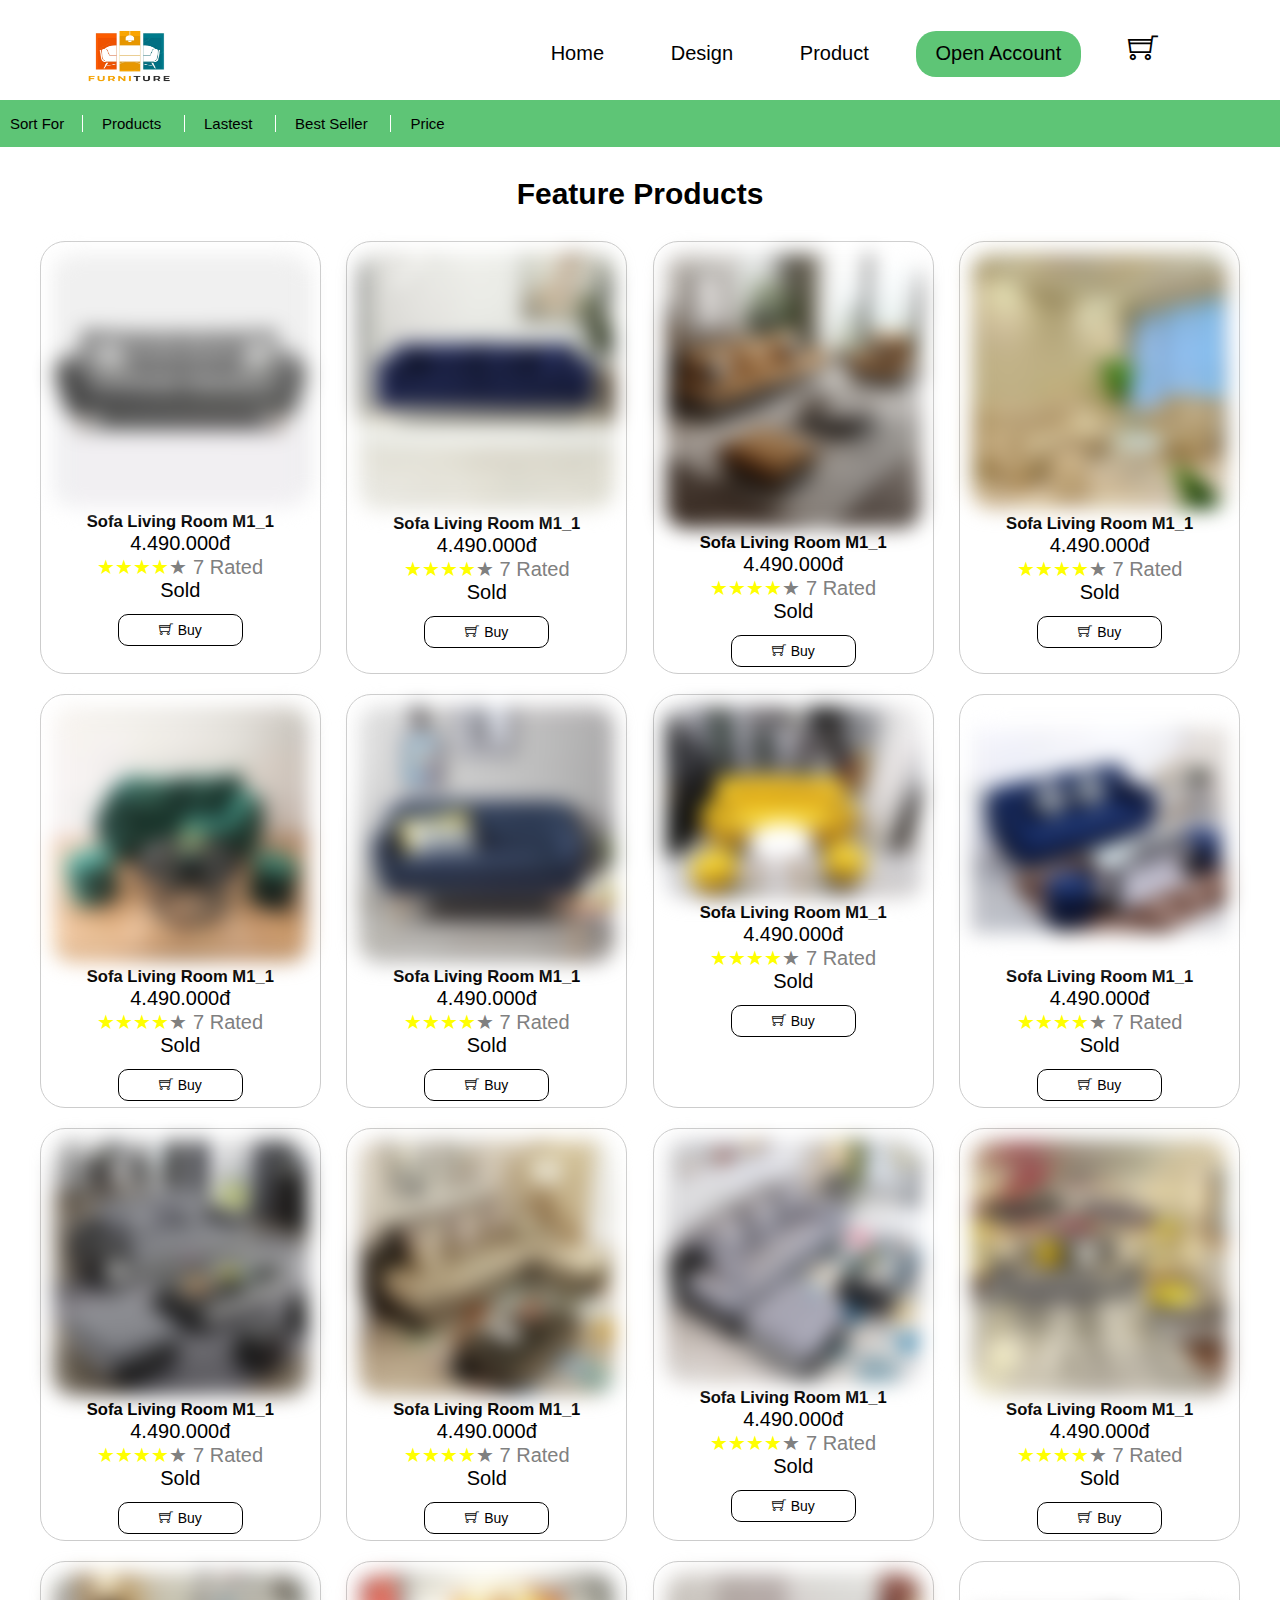
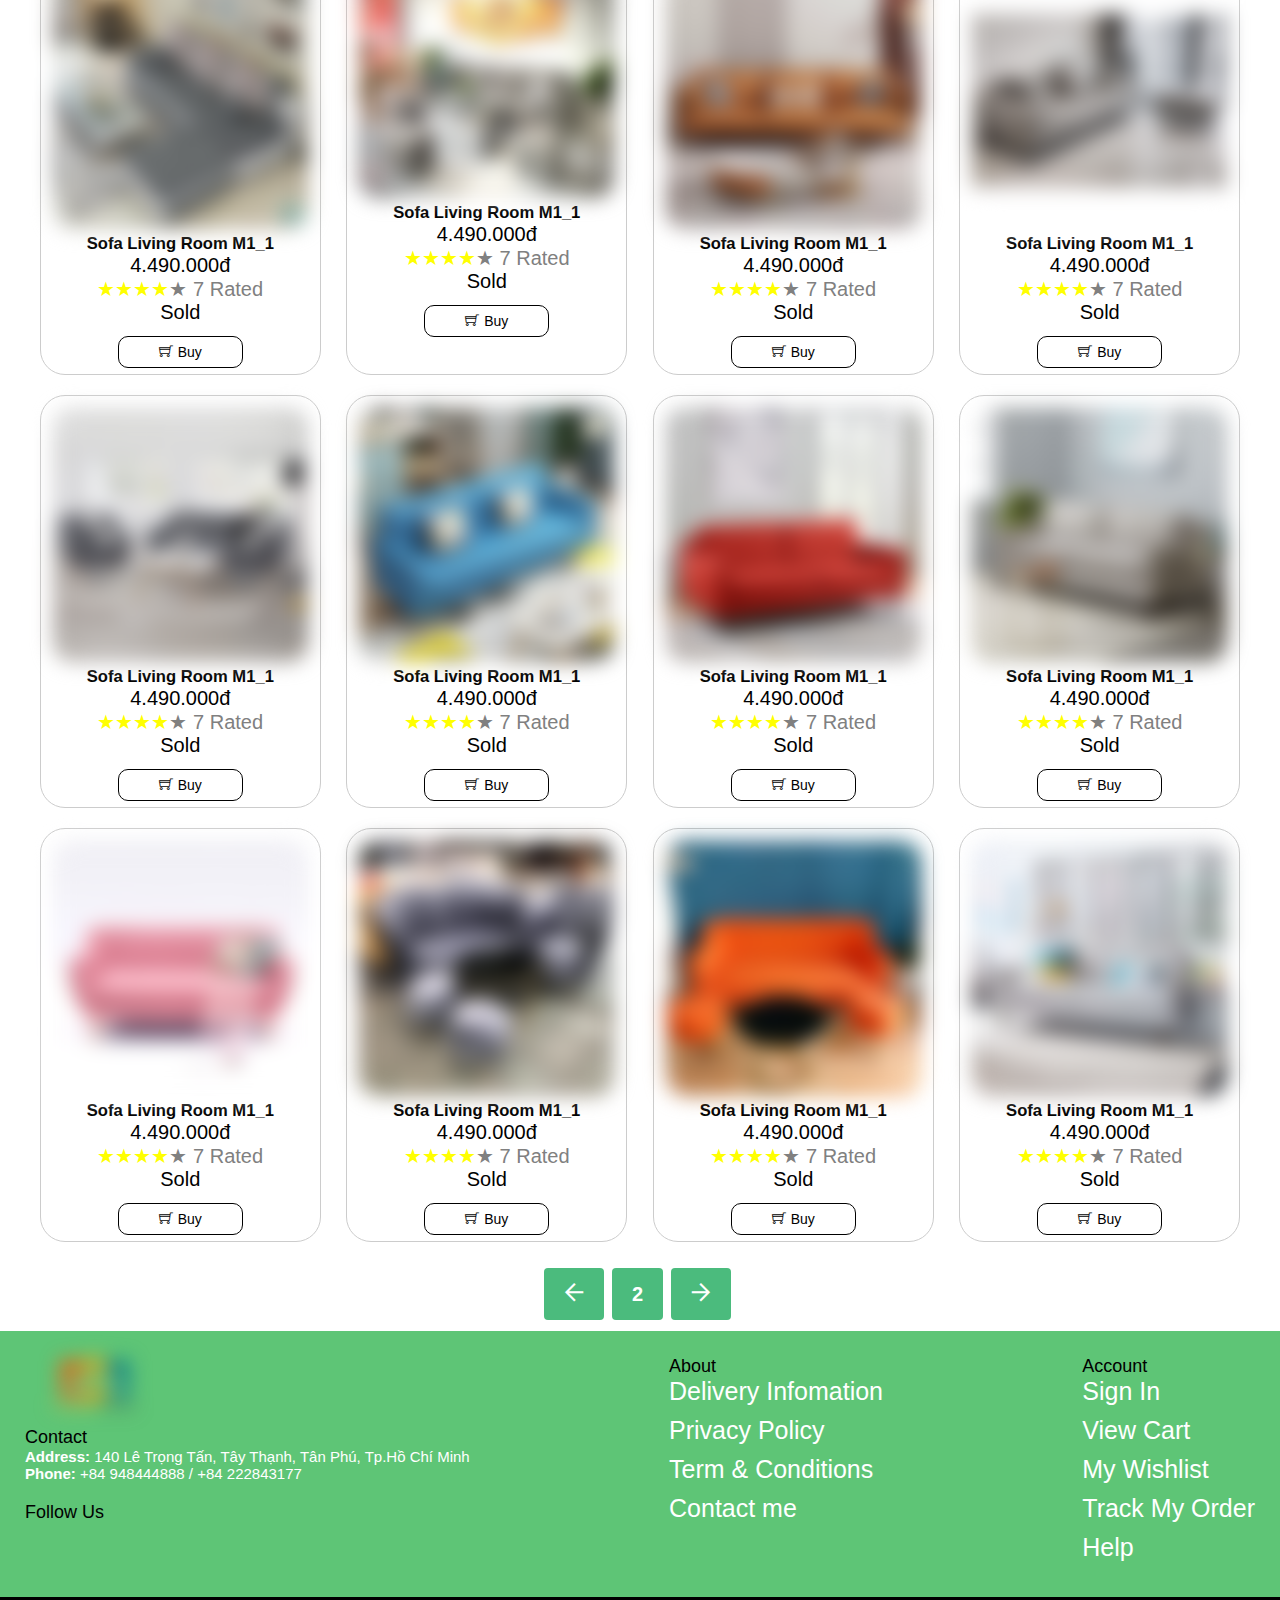
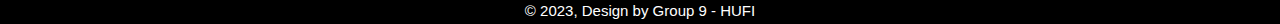
<file: product.html>
<!DOCTYPE html>
<html lang="en">

<head>
  <meta charset="UTF-8" />
  <meta http-equiv="X-UA-Compatible" content="IE=edge" />
  <meta name="viewport" content="width=device-width, initial-scale=1.0" />
  <link rel="stylesheet" href="./assets/icon/themify-icons/themify-icons.css" />
  <script defer src="./product.js"></script>
  <link rel="stylesheet" href="./product.css" />
  <title>Document</title>
</head>

<body>
  <!-- header -->
  <header id="Header">
    <nav class="navbar">
      <img class="logo" src="./assets/img/realImg/Logo.jpg" alt="Logo" />

      <ul>
        <li class="dropdown"><a href="./index.html">Home</a></li>
        <li class="dropdown">
          <a class="nav_link" href="#">Design</a>

          <ul class="child-menu">
            <li><a href="#house">House</a></li>
            <li><a href="#living--room">Living Room</a></li>
            <li><a href="#bath--room">Bathroom</a></li>
            <li><a href="#bed--room">Bedroom</a></li>
          </ul>
        </li>
        <li class="dropdown">
          <a class="nav_link" href="#">Product</a>
          <ul class="child-menu">
            <li><a href="./product.html">Chair</a></li>
            <li><a href="./product.html">Table</a></li>
            <li><a href="./product.html">Bed</a></li>
            <li><a href="./product.html">Sofa</a></li>
            <li><a href="./product.html">Wardrobe</a></li>
            <li><a href="./product.html">Bookshelf</a></li>
          </ul>
        </li>
        <li class="btn--account"><a href="#">Open Account</a></li>
        <li>
          <a href="#"><i class="ti-shopping-cart"></i></a>
        </li>
      </ul>
    </nav>
  </header>


  <!-- Products  -->

  <!-- FILTER BAR -->
  <div class="filter_bar">
    <ul>
      <span class="label">Sort For</span>
      <li class="fb_menu"><a href="#">Products</a></li>
      <li class="fb_menu"><a href="#">Lastest</a></li>
      <li class="fb_menu"><a href="#">Best Seller</a></li>
      <li class="dropdown price">
        <a class="nav_link" href="#">Price</a>

        <ul class="filter-menu">
          <li><a href="#bath--room">Low to High</a></li>
          <li><a href="#bed--room">High to Low</a></li>
        </ul>
      </li>
    </ul>
  </div>


  <!-- Login -->

  <div class="overlay hidden"></div>

  <section class="full-screen" width="100vw" height="100vh">
    <div class="Popup-account hidden">
      <div class="center">
        <h1>Login</h1>
        <form method="post">
          <div class="txt_field">
            <input type="text" required />
            <span></span>
            <label>Username</label>
          </div>
          <div class="txt_field">
            <input type="password" required />
            <span></span>
            <label>Password</label>
          </div>
          <div class="pass">Forgot Password?</div>
          <input type="submit" value="Login" />
          <div class="signup_link">Do not Account ? <a href="#">Signup</a></div>
        </form>
      </div>
    </div>
  </section>

  <!-- PRODUCTS CHAIR -->

  <section id="Products">
    <h2>Feature Products</h2>
    <div class="pro-container">
      <div class="product">
        <a href="./sproduct.html"><img src="./assets/Product/Chair/Chair_1.png" alt="Sofa" /></a>
        <div class="des">
          <h5>Sofa Living Room M1_1</h5>
          <p class="Gia">4.490.000đ</p>
          <div class="star">
            <span class="rate" style="color: yellow">&starf;&starf;&starf;&starf;</span><span
              style="color: grey">&starf; 7 Rated</span>
          </div>
          <p class="sub">Sold</p>
          <a class="bt" href="#"><i class="ti-shopping-cart" class="cart"></i>Buy</a>
        </div>
      </div>
      <div class="product">
        <img src="./assets/Product/Chair/Chair_2.jpg" alt="Sofa" />
        <div class="des">
          <h5>Sofa Living Room M1_1</h5>
          <p class="Gia">4.490.000đ</p>
          <div class="star">
            <span class="rate" style="color: yellow">&starf;&starf;&starf;&starf;</span><span
              style="color: grey">&starf; 7 Rated</span>
          </div>
          <p class="sub">Sold</p>
          <a class="bt" href="#"><i class="ti-shopping-cart" class="cart"></i>Buy</a>
        </div>
      </div>
      <div class="product">
        <img src="./assets/Product/Chair/Chair_3.jpg" alt="Sofa" />
        <div class="des">
          <h5>Sofa Living Room M1_1</h5>
          <p class="Gia">4.490.000đ</p>
          <div class="star">
            <span class="rate" style="color: yellow">&starf;&starf;&starf;&starf;</span><span
              style="color: grey">&starf; 7 Rated</span>
          </div>
          <p class="sub">Sold</p>
          <a class="bt" href="#"><i class="ti-shopping-cart" class="cart"></i>Buy</a>
        </div>
      </div>
      <div class="product">
        <img src="./assets/Product/Chair/Chair_4.jpg" alt="Sofa" />
        <div class="des">
          <h5>Sofa Living Room M1_1</h5>
          <p class="Gia">4.490.000đ</p>
          <div class="star">
            <span class="rate" style="color: yellow">&starf;&starf;&starf;&starf;</span><span
              style="color: grey">&starf; 7 Rated</span>
          </div>
          <p class="sub">Sold</p>
          <a class="bt" href="#"><i class="ti-shopping-cart" class="cart"></i>Buy</a>
        </div>
      </div>
      <div class="product">
        <img src="./assets/Product/Chair/Chair_5.jpg" alt="Sofa" />
        <div class="des">
          <h5>Sofa Living Room M1_1</h5>
          <p class="Gia">4.490.000đ</p>
          <div class="star">
            <span class="rate" style="color: yellow">&starf;&starf;&starf;&starf;</span><span
              style="color: grey">&starf; 7 Rated</span>
          </div>
          <p class="sub">Sold</p>
          <a class="bt" href="#"><i class="ti-shopping-cart" class="cart"></i>Buy</a>
        </div>
      </div>
      <div class="product">
        <img src="./assets/Product/Chair/Chair_6.jpg" alt="Sofa" />
        <div class="des">
          <h5>Sofa Living Room M1_1</h5>
          <p class="Gia">4.490.000đ</p>
          <div class="star">
            <span class="rate" style="color: yellow">&starf;&starf;&starf;&starf;</span><span
              style="color: grey">&starf; 7 Rated</span>
          </div>
          <p class="sub">Sold</p>
          <a class="bt" href="#"><i class="ti-shopping-cart" class="cart"></i>Buy</a>
        </div>
      </div>
      <div class="product">
        <img src="./assets/Product/Chair/Chair_7.jpg" alt="Sofa" />
        <div class="des">
          <h5>Sofa Living Room M1_1</h5>
          <p class="Gia">4.490.000đ</p>
          <div class="star">
            <span class="rate" style="color: yellow">&starf;&starf;&starf;&starf;</span><span
              style="color: grey">&starf; 7 Rated</span>
          </div>
          <p class="sub">Sold</p>
          <a class="bt" href="#"><i class="ti-shopping-cart" class="cart"></i>Buy</a>
        </div>
      </div>
      <div class="product">
        <img src="./assets/Product/Chair/Chair_8.jpg" alt="Sofa" />
        <div class="des">
          <h5>Sofa Living Room M1_1</h5>
          <p class="Gia">4.490.000đ</p>
          <div class="star">
            <span class="rate" style="color: yellow">&starf;&starf;&starf;&starf;</span><span
              style="color: grey">&starf; 7 Rated</span>
          </div>
          <p class="sub">Sold</p>
          <a class="bt" href="#"><i class="ti-shopping-cart" class="cart"></i>Buy</a>
        </div>
      </div>
      <div class="product">
        <img src="./assets/Product/Chair/Chair_9.jpg" alt="Sofa" />
        <div class="des">
          <h5>Sofa Living Room M1_1</h5>
          <p class="Gia">4.490.000đ</p>
          <div class="star">
            <span class="rate" style="color: yellow">&starf;&starf;&starf;&starf;</span><span
              style="color: grey">&starf; 7 Rated</span>
          </div>
          <p class="sub">Sold</p>
          <a class="bt" href="#"><i class="ti-shopping-cart" class="cart"></i>Buy</a>
        </div>
      </div>
      <div class="product">
        <img src="./assets/Product/Chair/Chair_10.jpg" alt="Sofa" />
        <div class="des">
          <h5>Sofa Living Room M1_1</h5>
          <p class="Gia">4.490.000đ</p>
          <div class="star">
            <span class="rate" style="color: yellow">&starf;&starf;&starf;&starf;</span><span
              style="color: grey">&starf; 7 Rated</span>
          </div>
          <p class="sub">Sold</p>
          <a class="bt" href="#"><i class="ti-shopping-cart" class="cart"></i>Buy</a>
        </div>
      </div>
      <div class="product">
        <img src="./assets/Product/Chair/Chair_11.jpg" alt="Sofa" />
        <div class="des">
          <h5>Sofa Living Room M1_1</h5>
          <p class="Gia">4.490.000đ</p>
          <div class="star">
            <span class="rate" style="color: yellow">&starf;&starf;&starf;&starf;</span><span
              style="color: grey">&starf; 7 Rated</span>
          </div>
          <p class="sub">Sold</p>
          <a class="bt" href="#"><i class="ti-shopping-cart" class="cart"></i>Buy</a>
        </div>
      </div>
      <div class="product">
        <img src="./assets/Product/Chair/Chair_12.jpg" alt="Sofa" />
        <div class="des">
          <h5>Sofa Living Room M1_1</h5>
          <p class="Gia">4.490.000đ</p>
          <div class="star">
            <span class="rate" style="color: yellow">&starf;&starf;&starf;&starf;</span><span
              style="color: grey">&starf; 7 Rated</span>
          </div>
          <p class="sub">Sold</p>
          <a class="bt" href="#"><i class="ti-shopping-cart" class="cart"></i>Buy</a>
        </div>
      </div>
      <div class="product">
        <img src="./assets/Product/Chair/Chair_13.jpg" alt="Sofa" />
        <div class="des">
          <h5>Sofa Living Room M1_1</h5>
          <p class="Gia">4.490.000đ</p>
          <div class="star">
            <span class="rate" style="color: yellow">&starf;&starf;&starf;&starf;</span><span
              style="color: grey">&starf; 7 Rated</span>
          </div>
          <p class="sub">Sold</p>
          <a class="bt" href="#"><i class="ti-shopping-cart" class="cart"></i>Buy</a>
        </div>
      </div>
      <div class="product">
        <img src="./assets/Product/Chair/Chair_14.jpg" alt="Sofa" />
        <div class="des">
          <h5>Sofa Living Room M1_1</h5>
          <p class="Gia">4.490.000đ</p>
          <div class="star">
            <span class="rate" style="color: yellow">&starf;&starf;&starf;&starf;</span><span
              style="color: grey">&starf; 7 Rated</span>
          </div>
          <p class="sub">Sold</p>
          <a class="bt" href="#"><i class="ti-shopping-cart" class="cart"></i>Buy</a>
        </div>
      </div>
      <div class="product">
        <img src="./assets/Product/Chair/Chair_15.jpg" alt="Sofa" />
        <div class="des">
          <h5>Sofa Living Room M1_1</h5>
          <p class="Gia">4.490.000đ</p>
          <div class="star">
            <span class="rate" style="color: yellow">&starf;&starf;&starf;&starf;</span><span
              style="color: grey">&starf; 7 Rated</span>
          </div>
          <p class="sub">Sold</p>
          <a class="bt" href="#"><i class="ti-shopping-cart" class="cart"></i>Buy</a>
        </div>
      </div>
      <div class="product">
        <img src="./assets/Product/Chair/Chair_16.jpg" alt="Sofa" />
        <div class="des">
          <h5>Sofa Living Room M1_1</h5>
          <p class="Gia">4.490.000đ</p>
          <div class="star">
            <span class="rate" style="color: yellow">&starf;&starf;&starf;&starf;</span><span
              style="color: grey">&starf; 7 Rated</span>
          </div>
          <p class="sub">Sold</p>
          <a class="bt" href="#"><i class="ti-shopping-cart" class="cart"></i>Buy</a>
        </div>
      </div>
      <div class="product">
        <img src="./assets/Product/Chair/Chair_17.jpg" alt="Sofa" />
        <div class="des">
          <h5>Sofa Living Room M1_1</h5>
          <p class="Gia">4.490.000đ</p>
          <div class="star">
            <span class="rate" style="color: yellow">&starf;&starf;&starf;&starf;</span><span
              style="color: grey">&starf; 7 Rated</span>
          </div>
          <p class="sub">Sold</p>
          <a class="bt" href="#"><i class="ti-shopping-cart" class="cart"></i>Buy</a>
        </div>
      </div>
      <div class="product">
        <img src="./assets/Product/Chair/Chair_18.jpg" alt="Sofa" />
        <div class="des">
          <h5>Sofa Living Room M1_1</h5>
          <p class="Gia">4.490.000đ</p>
          <div class="star">
            <span class="rate" style="color: yellow">&starf;&starf;&starf;&starf;</span><span
              style="color: grey">&starf; 7 Rated</span>
          </div>
          <p class="sub">Sold</p>
          <a class="bt" href="#"><i class="ti-shopping-cart" class="cart"></i>Buy</a>
        </div>
      </div>
      <div class="product">
        <img src="./assets/Product/Chair/Chair_19.jpg" alt="Sofa" />
        <div class="des">
          <h5>Sofa Living Room M1_1</h5>
          <p class="Gia">4.490.000đ</p>
          <div class="star">
            <span class="rate" style="color: yellow">&starf;&starf;&starf;&starf;</span><span
              style="color: grey">&starf; 7 Rated</span>
          </div>
          <p class="sub">Sold</p>
          <a class="bt" href="#"><i class="ti-shopping-cart" class="cart"></i>Buy</a>
        </div>
      </div>
      <div class="product">
        <img src="./assets/Product/Chair/Chair_20.jpg" alt="Sofa" />
        <div class="des">
          <h5>Sofa Living Room M1_1</h5>
          <p class="Gia">4.490.000đ</p>
          <div class="star">
            <span class="rate" style="color: yellow">&starf;&starf;&starf;&starf;</span><span
              style="color: grey">&starf; 7 Rated</span>
          </div>
          <p class="sub">Sold</p>
          <a class="bt" href="#"><i class="ti-shopping-cart" class="cart"></i>Buy</a>
        </div>
      </div>
      <div class="product">
        <img src="./assets/Product/Chair/Chair_21.jpg" alt="Sofa" />
        <div class="des">
          <h5>Sofa Living Room M1_1</h5>
          <p class="Gia">4.490.000đ</p>
          <div class="star">
            <span class="rate" style="color: yellow">&starf;&starf;&starf;&starf;</span><span
              style="color: grey">&starf; 7 Rated</span>
          </div>
          <p class="sub">Sold</p>
          <a class="bt" href="#"><i class="ti-shopping-cart" class="cart"></i>Buy</a>
        </div>
      </div>
      <div class="product">
        <img src="./assets/Product/Chair/Chair_22.jpg" alt="Sofa" />
        <div class="des">
          <h5>Sofa Living Room M1_1</h5>
          <p class="Gia">4.490.000đ</p>
          <div class="star">
            <span class="rate" style="color: yellow">&starf;&starf;&starf;&starf;</span><span
              style="color: grey">&starf; 7 Rated</span>
          </div>
          <p class="sub">Sold</p>
          <a class="bt" href="#"><i class="ti-shopping-cart" class="cart"></i>Buy</a>
        </div>
      </div>
      <div class="product">
        <img src="./assets/Product/Chair/Chair_23.jpg" alt="Sofa" />
        <div class="des">
          <h5>Sofa Living Room M1_1</h5>
          <p class="Gia">4.490.000đ</p>
          <div class="star">
            <span class="rate" style="color: yellow">&starf;&starf;&starf;&starf;</span><span
              style="color: grey">&starf; 7 Rated</span>
          </div>
          <p class="sub">Sold</p>
          <a class="bt" href="#"><i class="ti-shopping-cart" class="cart"></i>Buy</a>
        </div>
      </div>
      <div class="product">
        <img src="./assets/Product/Chair/Chair_24.jpg" alt="Sofa" />
        <div class="des">
          <h5>Sofa Living Room M1_1</h5>
          <p class="Gia">4.490.000đ</p>
          <div class="star">
            <span class="rate" style="color: yellow">&starf;&starf;&starf;&starf;</span><span
              style="color: grey">&starf; 7 Rated</span>
          </div>
          <p class="sub">Sold</p>
          <a class="bt" href="#"><i class="ti-shopping-cart" class="cart"></i>Buy</a>
        </div>
      </div>
    </div>
  </section>

  <section id="Pagination">
    <a class="highlight-arrow" href="#"><i class="ti-arrow-left"></i></a>
    <a href="#">2</a>
    <a class="highlight-arrow" href="#"><i class="ti-arrow-right"></i></a>
  </section>



  <footer id="footer" class="section">
    <div class="col">
      <a href="#"><img src="./assets/img/realImg/Logo.jpg" class="logo" /></a>
      <h4>Contact</h4>
      <p><strong>Address:</strong> 140 Lê Trọng Tấn, Tây Thạnh, Tân Phú, Tp.Hồ Chí Minh</p>
      <p><strong>Phone:</strong> +84 948444888 / +84 222843177</p>
      <div class="follow">
        <h4>Follow Us</h4>
        <div class="icon">
          <a href="#" target="_blank"><i class="fa-brands fa-facebook-f"></i></a>
          <a href="#" target="_blank"><i class="fa-brands fa-instagram"></i></a>
          <a href="#" target="_blank"><i class="fa-brands fa-facebook-messenger"></i></a>
          <a href="#"><i class="fa-brands fa-youtube"></i></a>
        </div>
      </div>
    </div>
    <div class="col">
      <h4>About</h4>
      <a href="#">Delivery Infomation</a>
      <a href="#">Privacy Policy</a>
      <a href="#">Term & Conditions</a>
      <a href="#">Contact me</a>
    </div>
    <div class="col">
      <h4>Account</h4>
      <a href="#">Sign In</a>
      <a href="#">View Cart</a>
      <a href="#">My Wishlist</a>
      <a href="#">Track My Order</a>
      <a href="#">Help</a>
    </div>
    <div class="copyright">
      <p>© 2023, Design by Group 9 - HUFI</p>
    </div>
  </footer>
</body>

</html>
</file>
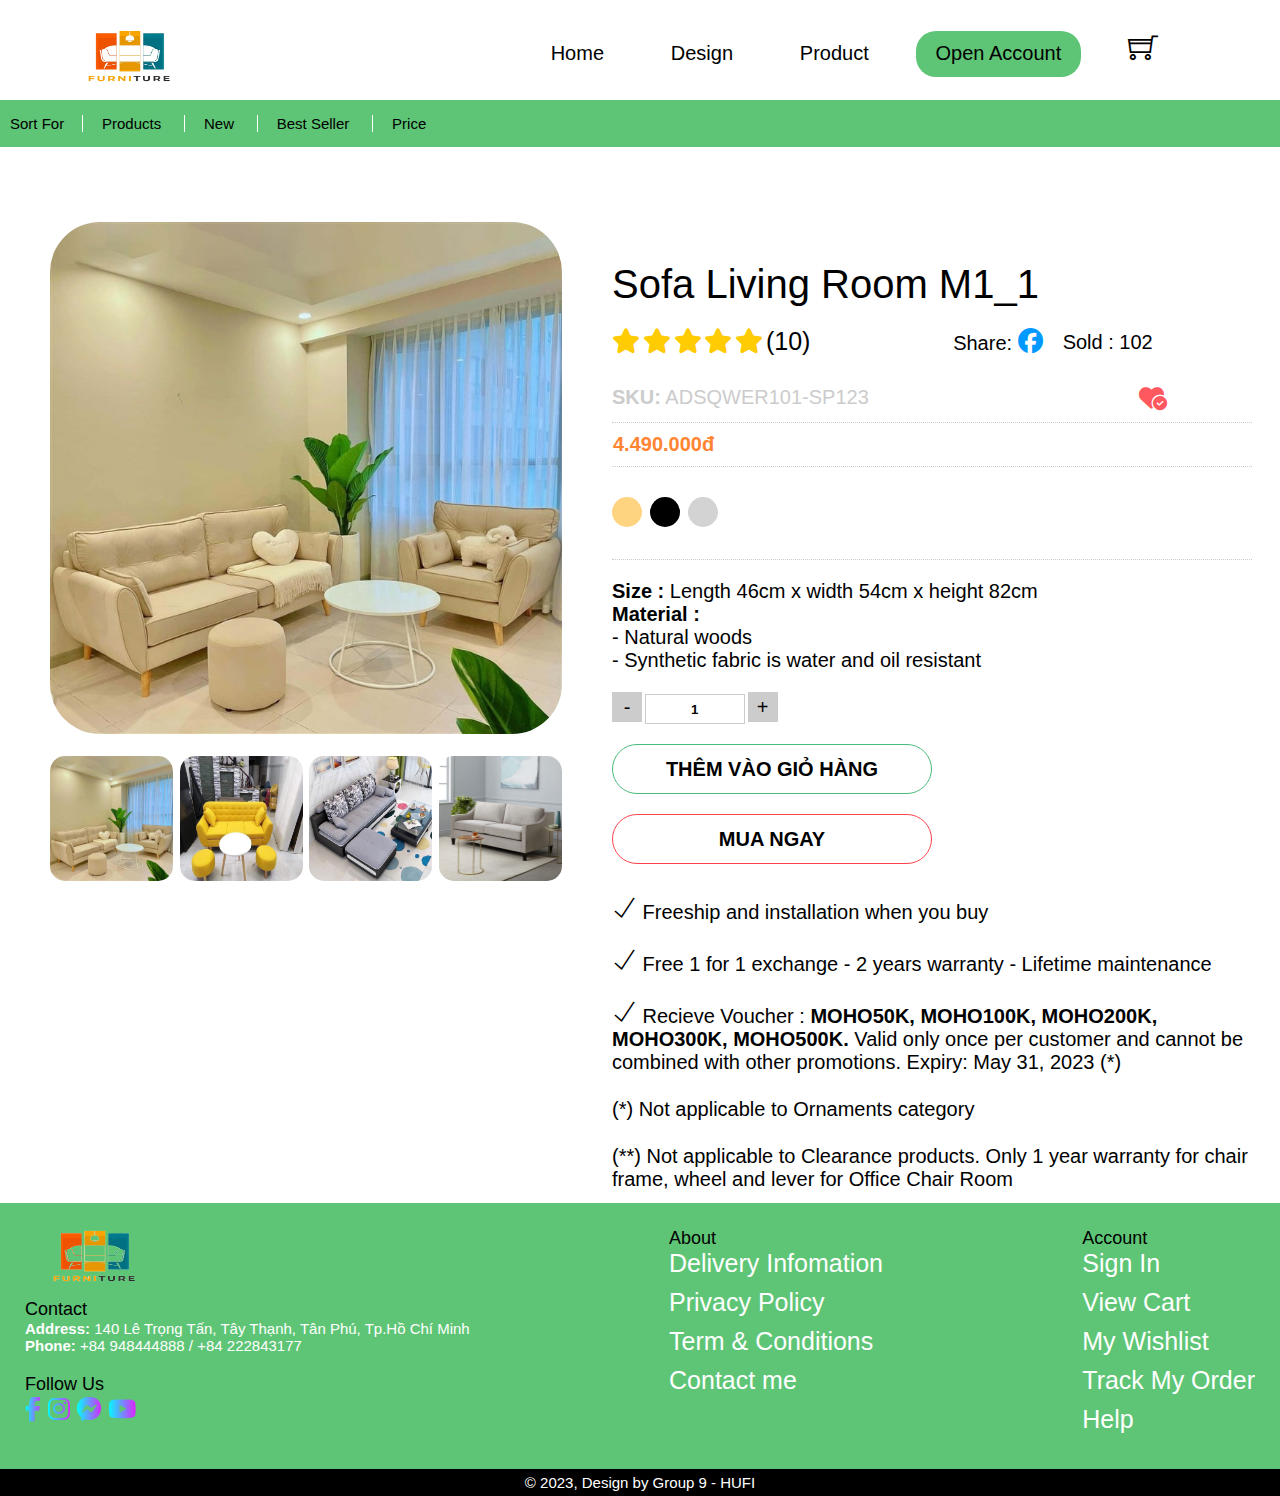
<file: sproduct.html>
<!DOCTYPE html>
<html lang="en">

<head>
  <meta charset="UTF-8" />
  <meta http-equiv="X-UA-Compatible" content="IE=edge" />
  <meta name="viewport" content="width=device-width, initial-scale=1.0" />
  <link rel="stylesheet" href="./assets/icon/themify-icons/themify-icons.css" />

  <link rel="stylesheet" href="https://cdnjs.cloudflare.com/ajax/libs/font-awesome/6.4.0/css/all.min.css">
  <!-- <script defer src="./product.js"></script> -->
  <link rel="stylesheet" href="./product.css" />
  <script defer src="./detail-product.js"></script>
  <title>Document</title>
</head>

<body>
  <!-- header -->
  <header id="Header">
    <nav class="navbar">
      <img class="logo" src="./assets/img/realImg/Logo.jpg" alt="Logo" />

      <ul>
        <li class="dropdown"><a href="./index.html">Home</a></li>
        <li class="dropdown">
          <a class="nav_link" href="#">Design</a>

          <ul class="child-menu">
            <li><a href="#house">House</a></li>
            <li><a href="#living--room">Living Room</a></li>
            <li><a href="#bath--room">Bathroom</a></li>
            <li><a href="#bed--room">Bedroom</a></li>
          </ul>
        </li>
        <li class="dropdown">
          <a class="nav_link" href="#">Product</a>
          <ul class="child-menu">
            <li><a href="./product.html">Chair</a></li>
            <li><a href="./product.html">Table</a></li>
            <li><a href="./product.html">Bed</a></li>
            <li><a href="./product.html">Sofa</a></li>
            <li><a href="./product.html">Wardrobe</a></li>
            <li><a href="./product.html">Bookshelf</a></li>
          </ul>
        </li>
        <li class="btn--account"><a href="#">Open Account</a></li>
        <li>
          <a href="#"><i class="ti-shopping-cart"></i></a>
        </li>
      </ul>
    </nav>
  </header>


  <!-- Products  -->

  <!-- FILTER BAR -->
  <div class="filter_bar">
    <ul>
      <span class="label">Sort For</span>
      <li class="fb_menu"><a href="#">Products</a></li>
      <li class="fb_menu"><a href="#">New</a></li>
      <li class="fb_menu"><a href="#">Best Seller</a></li>
      <li class="dropdown price">
        <a class="nav_link" href="#">Price</a>

        <ul class="filter-menu">
          <li><a href="#bath--room">Low to High</a></li>
          <li><a href="#bed--room">High to Low</a></li>
        </ul>
      </li>
    </ul>
  </div>


  <!-- Login -->

  <div class="overlay hidden"></div>

  <section class="full-screen" width="100vw" height="100vh">
    <div class="Popup-account hidden">
      <div class="center">
        <h1>Login</h1>
        <form method="post">
          <div class="txt_field">
            <input type="text" required />
            <span></span>
            <label>Username</label>
          </div>
          <div class="txt_field">
            <input type="password" required />
            <span></span>
            <label>Password</label>
          </div>
          <div class="pass">Forgot Password?</div>
          <input type="submit" value="Login" />
          <div class="signup_link">Do not Account ? <a href="#">Signup</a></div>
        </form>
      </div>
    </div>
  </section>

  <!-- PRODUCTS CHAIR -->


  <section id="Pro-details">
    <div class="single-pro-img">
      <img src="./assets/Product/Chair/Chair_4.jpg" width="100%" id="MainImg" alt="">

      <div class="small-img-group">
        <div class="small-img-col">
          <img src="./assets/Product/Chair/Chair_4.jpg" data-src="./assets/Product/Chair/Chair_4.jpg" width="100%"
            height="100%" class="small-img" alt="">
        </div>
        <div class="small-img-col">
          <img src="./assets/Product/Chair/Chair_7.jpg" data-src="./assets/Product/Chair/Chair_7.jpg" width="100%"
            height="100%" class="small-img" alt="">
        </div>
        <div class="small-img-col">
          <img src="./assets/Product/Chair/Chair_11.jpg" data-src="./assets/Product/Chair/Chair_11.jpg" width="100%"
            height="100%" class="small-img" alt="">
        </div>
        <div class="small-img-col">
          <img src="./assets/Product/Chair/Chair_20.jpg" data-src="./assets/Product/Chair/Chair_20.jpg" width="100%"
            height="100%" class="small-img" alt="">
        </div>
      </div>
    </div>

    <div class="single-pro-details">
      <h4>Sofa Living Room M1_1</h4>
      <div class="review-pro">
        <i class="fa-solid fa-star star"></i>
        <i class="fa-solid fa-star star"></i>
        <i class="fa-solid fa-star star"></i>
        <i class="fa-solid fa-star star"></i>
        <i class="fa-solid fa-star star"></i>
        <span>(10)</span>
      </div>
      <div class="info">
        <p>Share: <a href="https://hufi.edu.vn"><i class="fa-brands fa-facebook"></i></a></p>
        <p>Sold : 102</p>
      </div>

      <div class="code-pro">
        <p><strong>SKU:</strong> ADSQWER101-SP123</p>
        <p><i id="heart" class="ti-heart fa-solid fa-heart-circle-check"></i></p>

      </div>

      <div class="price">
        <p>4.490.000đ</p>
      </div>
      <div id="Change-color">
        <input type="radio" id="Be" name="color" hidden>
        <label for="colorBe" class="colorOption colorBe"></label>

        <input type="radio" id="Black" name="color" hidden>
        <label for="colorBlack" class="colorOption colorBlack"></label>

        <input type="radio" id="colorGray" name="color" hidden>
        <label for="colorGray" class="colorOption colorGray"></label>
      </div>

      <div class="details">
        <p><strong>Size :</strong> Length 46cm x width 54cm x height 82cm</p>
        <p><strong>Material :</strong></p>
        <p> - Natural woods</p>
        <p> - Synthetic fabric is water and oil resistant</p>
      </div>

      <div class="selector">
        <div class="quantity">
          <input type="button" value="-" onclick=" " class="qty-btn qty-decrease">
          <input type="text" id="quantity" name="quantity" value="1" min="1" class="quantity-selector">
          <input type="button" value="+" onclick=" " class="qty-btn qty-increase">
        </div>

        <div class="addCart">
          <button type="button" id="Add-to-cart" class="btn-Addtocart" name="add">Thêm vào giỏ hàng</button>
          <button type="button" id="Buy-now" class="btn-Addtocart" name="add"> Mua ngay</button>
        </div>
      </div>

      <div class="info-product">
        <p><i class="ti-check"></i> Freeship and installation when you buy</p>
        <p><i class="ti-check"></i> Free 1 for 1 exchange - 2 years warranty - Lifetime maintenance</p>
        <p><i class="ti-check"></i> Recieve Voucher : <strong>MOHO50K, MOHO100K, MOHO200K, MOHO300K, MOHO500K.</strong>
          Valid only once per customer and cannot be combined with other promotions. Expiry:
          May 31, 2023 (*)</p>
        <p>(*) Not applicable to Ornaments category</p>
        <p>(**) Not applicable to Clearance products. Only 1 year warranty for chair frame, wheel and lever for Office
          Chair Room</p>
      </div>

    </div>
  </section>


  <footer id="footer" class="section">
    <div class="col">
      <a href="#"><img src="./assets/img/realImg/Logo.jpg" class="logo" /></a>
      <h4>Contact</h4>
      <p><strong>Address:</strong> 140 Lê Trọng Tấn, Tây Thạnh, Tân Phú, Tp.Hồ Chí Minh</p>
      <p><strong>Phone:</strong> +84 948444888 / +84 222843177</p>
      <div class="follow">
        <h4>Follow Us</h4>
        <div class="icon">
          <a href="#" target="_blank"><i class="fa-brands fa-facebook-f"></i></a>
          <a href="#" target="_blank"><i class="fa-brands fa-instagram"></i></a>
          <a href="#" target="_blank"><i class="fa-brands fa-facebook-messenger"></i></a>
          <a href="#"><i class="fa-brands fa-youtube"></i></a>
        </div>
      </div>
    </div>
    <div class="col">
      <h4>About</h4>
      <a href="#">Delivery Infomation</a>
      <a href="#">Privacy Policy</a>
      <a href="#">Term & Conditions</a>
      <a href="#">Contact me</a>
    </div>
    <div class="col">
      <h4>Account</h4>
      <a href="#">Sign In</a>
      <a href="#">View Cart</a>
      <a href="#">My Wishlist</a>
      <a href="#">Track My Order</a>
      <a href="#">Help</a>
    </div>
    <div class="copyright">
      <p>© 2023, Design by Group 9 - HUFI</p>
    </div>
  </footer>
</body>

</html>
</file>
<file: assets/icon/themify-icons/demo-files/demo.css>
body {
	font: normal 1em/1.5em Arial, Helvetica, sans-serif;
	max-width: 90%;
	margin: 30px auto 0;
}
h1, h3 {
	font-weight: normal;
}
h3 {
	font-size: 1.4;
	text-transform: uppercase;
	letter-spacing: 1px;
}

.icon-section {
	margin: 0 0 3em;
	clear: both;
	overflow: hidden;
}
.icon-container {
	width: 240px; 
	padding: .7em 0;
	float: left; 
	position: relative;
	text-align: left;
}
.icon-container [class^="ti-"], 
.icon-container [class*=" ti-"] {
	color: #000;
	position: absolute;
	margin-top: 3px;
	transition: .3s;
}
.icon-container:hover [class^="ti-"],
.icon-container:hover [class*=" ti-"] {
	font-size: 2.2em;
	margin-top: -5px;
}
.icon-container:hover .icon-name {
	color: #000;
}
.icon-name {
	color: #aaa;
	margin-left: 35px;
	font-size: .8em;
	transition: .3s;
}
.icon-container:hover .icon-name {
	margin-left: 45px;
}
</file>
<file: assets/icon/themify-icons/themify-icons.css>
@font-face {
	font-family: 'themify';
	src:url('fonts/themify.eot?-fvbane');
	src:url('fonts/themify.eot?#iefix-fvbane') format('embedded-opentype'),
		url('fonts/themify.woff?-fvbane') format('woff'),
		url('fonts/themify.ttf?-fvbane') format('truetype'),
		url('fonts/themify.svg?-fvbane#themify') format('svg');
	font-weight: normal;
	font-style: normal;
}

[class^="ti-"], [class*=" ti-"] {
	font-family: 'themify';
	speak: none;
	font-style: normal;
	font-weight: normal;
	font-variant: normal;
	text-transform: none;
	line-height: 1;

	/* Better Font Rendering =========== */
	-webkit-font-smoothing: antialiased;
	-moz-osx-font-smoothing: grayscale;
}

.ti-wand:before {
	content: "\e600";
}
.ti-volume:before {
	content: "\e601";
}
.ti-user:before {
	content: "\e602";
}
.ti-unlock:before {
	content: "\e603";
}
.ti-unlink:before {
	content: "\e604";
}
.ti-trash:before {
	content: "\e605";
}
.ti-thought:before {
	content: "\e606";
}
.ti-target:before {
	content: "\e607";
}
.ti-tag:before {
	content: "\e608";
}
.ti-tablet:before {
	content: "\e609";
}
.ti-star:before {
	content: "\e60a";
}
.ti-spray:before {
	content: "\e60b";
}
.ti-signal:before {
	content: "\e60c";
}
.ti-shopping-cart:before {
	content: "\e60d";
}
.ti-shopping-cart-full:before {
	content: "\e60e";
}
.ti-settings:before {
	content: "\e60f";
}
.ti-search:before {
	content: "\e610";
}
.ti-zoom-in:before {
	content: "\e611";
}
.ti-zoom-out:before {
	content: "\e612";
}
.ti-cut:before {
	content: "\e613";
}
.ti-ruler:before {
	content: "\e614";
}
.ti-ruler-pencil:before {
	content: "\e615";
}
.ti-ruler-alt:before {
	content: "\e616";
}
.ti-bookmark:before {
	content: "\e617";
}
.ti-bookmark-alt:before {
	content: "\e618";
}
.ti-reload:before {
	content: "\e619";
}
.ti-plus:before {
	content: "\e61a";
}
.ti-pin:before {
	content: "\e61b";
}
.ti-pencil:before {
	content: "\e61c";
}
.ti-pencil-alt:before {
	content: "\e61d";
}
.ti-paint-roller:before {
	content: "\e61e";
}
.ti-paint-bucket:before {
	content: "\e61f";
}
.ti-na:before {
	content: "\e620";
}
.ti-mobile:before {
	content: "\e621";
}
.ti-minus:before {
	content: "\e622";
}
.ti-medall:before {
	content: "\e623";
}
.ti-medall-alt:before {
	content: "\e624";
}
.ti-marker:before {
	content: "\e625";
}
.ti-marker-alt:before {
	content: "\e626";
}
.ti-arrow-up:before {
	content: "\e627";
}
.ti-arrow-right:before {
	content: "\e628";
}
.ti-arrow-left:before {
	content: "\e629";
}
.ti-arrow-down:before {
	content: "\e62a";
}
.ti-lock:before {
	content: "\e62b";
}
.ti-location-arrow:before {
	content: "\e62c";
}
.ti-link:before {
	content: "\e62d";
}
.ti-layout:before {
	content: "\e62e";
}
.ti-layers:before {
	content: "\e62f";
}
.ti-layers-alt:before {
	content: "\e630";
}
.ti-key:before {
	content: "\e631";
}
.ti-import:before {
	content: "\e632";
}
.ti-image:before {
	content: "\e633";
}
.ti-heart:before {
	content: "\e634";
}
.ti-heart-broken:before {
	content: "\e635";
}
.ti-hand-stop:before {
	content: "\e636";
}
.ti-hand-open:before {
	content: "\e637";
}
.ti-hand-drag:before {
	content: "\e638";
}
.ti-folder:before {
	content: "\e639";
}
.ti-flag:before {
	content: "\e63a";
}
.ti-flag-alt:before {
	content: "\e63b";
}
.ti-flag-alt-2:before {
	content: "\e63c";
}
.ti-eye:before {
	content: "\e63d";
}
.ti-export:before {
	content: "\e63e";
}
.ti-exchange-vertical:before {
	content: "\e63f";
}
.ti-desktop:before {
	content: "\e640";
}
.ti-cup:before {
	content: "\e641";
}
.ti-crown:before {
	content: "\e642";
}
.ti-comments:before {
	content: "\e643";
}
.ti-comment:before {
	content: "\e644";
}
.ti-comment-alt:before {
	content: "\e645";
}
.ti-close:before {
	content: "\e646";
}
.ti-clip:before {
	content: "\e647";
}
.ti-angle-up:before {
	content: "\e648";
}
.ti-angle-right:before {
	content: "\e649";
}
.ti-angle-left:before {
	content: "\e64a";
}
.ti-angle-down:before {
	content: "\e64b";
}
.ti-check:before {
	content: "\e64c";
}
.ti-check-box:before {
	content: "\e64d";
}
.ti-camera:before {
	content: "\e64e";
}
.ti-announcement:before {
	content: "\e64f";
}
.ti-brush:before {
	content: "\e650";
}
.ti-briefcase:before {
	content: "\e651";
}
.ti-bolt:before {
	content: "\e652";
}
.ti-bolt-alt:before {
	content: "\e653";
}
.ti-blackboard:before {
	content: "\e654";
}
.ti-bag:before {
	content: "\e655";
}
.ti-move:before {
	content: "\e656";
}
.ti-arrows-vertical:before {
	content: "\e657";
}
.ti-arrows-horizontal:before {
	content: "\e658";
}
.ti-fullscreen:before {
	content: "\e659";
}
.ti-arrow-top-right:before {
	content: "\e65a";
}
.ti-arrow-top-left:before {
	content: "\e65b";
}
.ti-arrow-circle-up:before {
	content: "\e65c";
}
.ti-arrow-circle-right:before {
	content: "\e65d";
}
.ti-arrow-circle-left:before {
	content: "\e65e";
}
.ti-arrow-circle-down:before {
	content: "\e65f";
}
.ti-angle-double-up:before {
	content: "\e660";
}
.ti-angle-double-right:before {
	content: "\e661";
}
.ti-angle-double-left:before {
	content: "\e662";
}
.ti-angle-double-down:before {
	content: "\e663";
}
.ti-zip:before {
	content: "\e664";
}
.ti-world:before {
	content: "\e665";
}
.ti-wheelchair:before {
	content: "\e666";
}
.ti-view-list:before {
	content: "\e667";
}
.ti-view-list-alt:before {
	content: "\e668";
}
.ti-view-grid:before {
	content: "\e669";
}
.ti-uppercase:before {
	content: "\e66a";
}
.ti-upload:before {
	content: "\e66b";
}
.ti-underline:before {
	content: "\e66c";
}
.ti-truck:before {
	content: "\e66d";
}
.ti-timer:before {
	content: "\e66e";
}
.ti-ticket:before {
	content: "\e66f";
}
.ti-thumb-up:before {
	content: "\e670";
}
.ti-thumb-down:before {
	content: "\e671";
}
.ti-text:before {
	content: "\e672";
}
.ti-stats-up:before {
	content: "\e673";
}
.ti-stats-down:before {
	content: "\e674";
}
.ti-split-v:before {
	content: "\e675";
}
.ti-split-h:before {
	content: "\e676";
}
.ti-smallcap:before {
	content: "\e677";
}
.ti-shine:before {
	content: "\e678";
}
.ti-shift-right:before {
	content: "\e679";
}
.ti-shift-left:before {
	content: "\e67a";
}
.ti-shield:before {
	content: "\e67b";
}
.ti-notepad:before {
	content: "\e67c";
}
.ti-server:before {
	content: "\e67d";
}
.ti-quote-right:before {
	content: "\e67e";
}
.ti-quote-left:before {
	content: "\e67f";
}
.ti-pulse:before {
	content: "\e680";
}
.ti-printer:before {
	content: "\e681";
}
.ti-power-off:before {
	content: "\e682";
}
.ti-plug:before {
	content: "\e683";
}
.ti-pie-chart:before {
	content: "\e684";
}
.ti-paragraph:before {
	content: "\e685";
}
.ti-panel:before {
	content: "\e686";
}
.ti-package:before {
	content: "\e687";
}
.ti-music:before {
	content: "\e688";
}
.ti-music-alt:before {
	content: "\e689";
}
.ti-mouse:before {
	content: "\e68a";
}
.ti-mouse-alt:before {
	content: "\e68b";
}
.ti-money:before {
	content: "\e68c";
}
.ti-microphone:before {
	content: "\e68d";
}
.ti-menu:before {
	content: "\e68e";
}
.ti-menu-alt:before {
	content: "\e68f";
}
.ti-map:before {
	content: "\e690";
}
.ti-map-alt:before {
	content: "\e691";
}
.ti-loop:before {
	content: "\e692";
}
.ti-location-pin:before {
	content: "\e693";
}
.ti-list:before {
	content: "\e694";
}
.ti-light-bulb:before {
	content: "\e695";
}
.ti-Italic:before {
	content: "\e696";
}
.ti-info:before {
	content: "\e697";
}
.ti-infinite:before {
	content: "\e698";
}
.ti-id-badge:before {
	content: "\e699";
}
.ti-hummer:before {
	content: "\e69a";
}
.ti-home:before {
	content: "\e69b";
}
.ti-help:before {
	content: "\e69c";
}
.ti-headphone:before {
	content: "\e69d";
}
.ti-harddrives:before {
	content: "\e69e";
}
.ti-harddrive:before {
	content: "\e69f";
}
.ti-gift:before {
	content: "\e6a0";
}
.ti-game:before {
	content: "\e6a1";
}
.ti-filter:before {
	content: "\e6a2";
}
.ti-files:before {
	content: "\e6a3";
}
.ti-file:before {
	content: "\e6a4";
}
.ti-eraser:before {
	content: "\e6a5";
}
.ti-envelope:before {
	content: "\e6a6";
}
.ti-download:before {
	content: "\e6a7";
}
.ti-direction:before {
	content: "\e6a8";
}
.ti-direction-alt:before {
	content: "\e6a9";
}
.ti-dashboard:before {
	content: "\e6aa";
}
.ti-control-stop:before {
	content: "\e6ab";
}
.ti-control-shuffle:before {
	content: "\e6ac";
}
.ti-control-play:before {
	content: "\e6ad";
}
.ti-control-pause:before {
	content: "\e6ae";
}
.ti-control-forward:before {
	content: "\e6af";
}
.ti-control-backward:before {
	content: "\e6b0";
}
.ti-cloud:before {
	content: "\e6b1";
}
.ti-cloud-up:before {
	content: "\e6b2";
}
.ti-cloud-down:before {
	content: "\e6b3";
}
.ti-clipboard:before {
	content: "\e6b4";
}
.ti-car:before {
	content: "\e6b5";
}
.ti-calendar:before {
	content: "\e6b6";
}
.ti-book:before {
	content: "\e6b7";
}
.ti-bell:before {
	content: "\e6b8";
}
.ti-basketball:before {
	content: "\e6b9";
}
.ti-bar-chart:before {
	content: "\e6ba";
}
.ti-bar-chart-alt:before {
	content: "\e6bb";
}
.ti-back-right:before {
	content: "\e6bc";
}
.ti-back-left:before {
	content: "\e6bd";
}
.ti-arrows-corner:before {
	content: "\e6be";
}
.ti-archive:before {
	content: "\e6bf";
}
.ti-anchor:before {
	content: "\e6c0";
}
.ti-align-right:before {
	content: "\e6c1";
}
.ti-align-left:before {
	content: "\e6c2";
}
.ti-align-justify:before {
	content: "\e6c3";
}
.ti-align-center:before {
	content: "\e6c4";
}
.ti-alert:before {
	content: "\e6c5";
}
.ti-alarm-clock:before {
	content: "\e6c6";
}
.ti-agenda:before {
	content: "\e6c7";
}
.ti-write:before {
	content: "\e6c8";
}
.ti-window:before {
	content: "\e6c9";
}
.ti-widgetized:before {
	content: "\e6ca";
}
.ti-widget:before {
	content: "\e6cb";
}
.ti-widget-alt:before {
	content: "\e6cc";
}
.ti-wallet:before {
	content: "\e6cd";
}
.ti-video-clapper:before {
	content: "\e6ce";
}
.ti-video-camera:before {
	content: "\e6cf";
}
.ti-vector:before {
	content: "\e6d0";
}
.ti-themify-logo:before {
	content: "\e6d1";
}
.ti-themify-favicon:before {
	content: "\e6d2";
}
.ti-themify-favicon-alt:before {
	content: "\e6d3";
}
.ti-support:before {
	content: "\e6d4";
}
.ti-stamp:before {
	content: "\e6d5";
}
.ti-split-v-alt:before {
	content: "\e6d6";
}
.ti-slice:before {
	content: "\e6d7";
}
.ti-shortcode:before {
	content: "\e6d8";
}
.ti-shift-right-alt:before {
	content: "\e6d9";
}
.ti-shift-left-alt:before {
	content: "\e6da";
}
.ti-ruler-alt-2:before {
	content: "\e6db";
}
.ti-receipt:before {
	content: "\e6dc";
}
.ti-pin2:before {
	content: "\e6dd";
}
.ti-pin-alt:before {
	content: "\e6de";
}
.ti-pencil-alt2:before {
	content: "\e6df";
}
.ti-palette:before {
	content: "\e6e0";
}
.ti-more:before {
	content: "\e6e1";
}
.ti-more-alt:before {
	content: "\e6e2";
}
.ti-microphone-alt:before {
	content: "\e6e3";
}
.ti-magnet:before {
	content: "\e6e4";
}
.ti-line-double:before {
	content: "\e6e5";
}
.ti-line-dotted:before {
	content: "\e6e6";
}
.ti-line-dashed:before {
	content: "\e6e7";
}
.ti-layout-width-full:before {
	content: "\e6e8";
}
.ti-layout-width-default:before {
	content: "\e6e9";
}
.ti-layout-width-default-alt:before {
	content: "\e6ea";
}
.ti-layout-tab:before {
	content: "\e6eb";
}
.ti-layout-tab-window:before {
	content: "\e6ec";
}
.ti-layout-tab-v:before {
	content: "\e6ed";
}
.ti-layout-tab-min:before {
	content: "\e6ee";
}
.ti-layout-slider:before {
	content: "\e6ef";
}
.ti-layout-slider-alt:before {
	content: "\e6f0";
}
.ti-layout-sidebar-right:before {
	content: "\e6f1";
}
.ti-layout-sidebar-none:before {
	content: "\e6f2";
}
.ti-layout-sidebar-left:before {
	content: "\e6f3";
}
.ti-layout-placeholder:before {
	content: "\e6f4";
}
.ti-layout-menu:before {
	content: "\e6f5";
}
.ti-layout-menu-v:before {
	content: "\e6f6";
}
.ti-layout-menu-separated:before {
	content: "\e6f7";
}
.ti-layout-menu-full:before {
	content: "\e6f8";
}
.ti-layout-media-right-alt:before {
	content: "\e6f9";
}
.ti-layout-media-right:before {
	content: "\e6fa";
}
.ti-layout-media-overlay:before {
	content: "\e6fb";
}
.ti-layout-media-overlay-alt:before {
	content: "\e6fc";
}
.ti-layout-media-overlay-alt-2:before {
	content: "\e6fd";
}
.ti-layout-media-left-alt:before {
	content: "\e6fe";
}
.ti-layout-media-left:before {
	content: "\e6ff";
}
.ti-layout-media-center-alt:before {
	content: "\e700";
}
.ti-layout-media-center:before {
	content: "\e701";
}
.ti-layout-list-thumb:before {
	content: "\e702";
}
.ti-layout-list-thumb-alt:before {
	content: "\e703";
}
.ti-layout-list-post:before {
	content: "\e704";
}
.ti-layout-list-large-image:before {
	content: "\e705";
}
.ti-layout-line-solid:before {
	content: "\e706";
}
.ti-layout-grid4:before {
	content: "\e707";
}
.ti-layout-grid3:before {
	content: "\e708";
}
.ti-layout-grid2:before {
	content: "\e709";
}
.ti-layout-grid2-thumb:before {
	content: "\e70a";
}
.ti-layout-cta-right:before {
	content: "\e70b";
}
.ti-layout-cta-left:before {
	content: "\e70c";
}
.ti-layout-cta-center:before {
	content: "\e70d";
}
.ti-layout-cta-btn-right:before {
	content: "\e70e";
}
.ti-layout-cta-btn-left:before {
	content: "\e70f";
}
.ti-layout-column4:before {
	content: "\e710";
}
.ti-layout-column3:before {
	content: "\e711";
}
.ti-layout-column2:before {
	content: "\e712";
}
.ti-layout-accordion-separated:before {
	content: "\e713";
}
.ti-layout-accordion-merged:before {
	content: "\e714";
}
.ti-layout-accordion-list:before {
	content: "\e715";
}
.ti-ink-pen:before {
	content: "\e716";
}
.ti-info-alt:before {
	content: "\e717";
}
.ti-help-alt:before {
	content: "\e718";
}
.ti-headphone-alt:before {
	content: "\e719";
}
.ti-hand-point-up:before {
	content: "\e71a";
}
.ti-hand-point-right:before {
	content: "\e71b";
}
.ti-hand-point-left:before {
	content: "\e71c";
}
.ti-hand-point-down:before {
	content: "\e71d";
}
.ti-gallery:before {
	content: "\e71e";
}
.ti-face-smile:before {
	content: "\e71f";
}
.ti-face-sad:before {
	content: "\e720";
}
.ti-credit-card:before {
	content: "\e721";
}
.ti-control-skip-forward:before {
	content: "\e722";
}
.ti-control-skip-backward:before {
	content: "\e723";
}
.ti-control-record:before {
	content: "\e724";
}
.ti-control-eject:before {
	content: "\e725";
}
.ti-comments-smiley:before {
	content: "\e726";
}
.ti-brush-alt:before {
	content: "\e727";
}
.ti-youtube:before {
	content: "\e728";
}
.ti-vimeo:before {
	content: "\e729";
}
.ti-twitter:before {
	content: "\e72a";
}
.ti-time:before {
	content: "\e72b";
}
.ti-tumblr:before {
	content: "\e72c";
}
.ti-skype:before {
	content: "\e72d";
}
.ti-share:before {
	content: "\e72e";
}
.ti-share-alt:before {
	content: "\e72f";
}
.ti-rocket:before {
	content: "\e730";
}
.ti-pinterest:before {
	content: "\e731";
}
.ti-new-window:before {
	content: "\e732";
}
.ti-microsoft:before {
	content: "\e733";
}
.ti-list-ol:before {
	content: "\e734";
}
.ti-linkedin:before {
	content: "\e735";
}
.ti-layout-sidebar-2:before {
	content: "\e736";
}
.ti-layout-grid4-alt:before {
	content: "\e737";
}
.ti-layout-grid3-alt:before {
	content: "\e738";
}
.ti-layout-grid2-alt:before {
	content: "\e739";
}
.ti-layout-column4-alt:before {
	content: "\e73a";
}
.ti-layout-column3-alt:before {
	content: "\e73b";
}
.ti-layout-column2-alt:before {
	content: "\e73c";
}
.ti-instagram:before {
	content: "\e73d";
}
.ti-google:before {
	content: "\e73e";
}
.ti-github:before {
	content: "\e73f";
}
.ti-flickr:before {
	content: "\e740";
}
.ti-facebook:before {
	content: "\e741";
}
.ti-dropbox:before {
	content: "\e742";
}
.ti-dribbble:before {
	content: "\e743";
}
.ti-apple:before {
	content: "\e744";
}
.ti-android:before {
	content: "\e745";
}
.ti-save:before {
	content: "\e746";
}
.ti-save-alt:before {
	content: "\e747";
}
.ti-yahoo:before {
	content: "\e748";
}
.ti-wordpress:before {
	content: "\e749";
}
.ti-vimeo-alt:before {
	content: "\e74a";
}
.ti-twitter-alt:before {
	content: "\e74b";
}
.ti-tumblr-alt:before {
	content: "\e74c";
}
.ti-trello:before {
	content: "\e74d";
}
.ti-stack-overflow:before {
	content: "\e74e";
}
.ti-soundcloud:before {
	content: "\e74f";
}
.ti-sharethis:before {
	content: "\e750";
}
.ti-sharethis-alt:before {
	content: "\e751";
}
.ti-reddit:before {
	content: "\e752";
}
.ti-pinterest-alt:before {
	content: "\e753";
}
.ti-microsoft-alt:before {
	content: "\e754";
}
.ti-linux:before {
	content: "\e755";
}
.ti-jsfiddle:before {
	content: "\e756";
}
.ti-joomla:before {
	content: "\e757";
}
.ti-html5:before {
	content: "\e758";
}
.ti-flickr-alt:before {
	content: "\e759";
}
.ti-email:before {
	content: "\e75a";
}
.ti-drupal:before {
	content: "\e75b";
}
.ti-dropbox-alt:before {
	content: "\e75c";
}
.ti-css3:before {
	content: "\e75d";
}
.ti-rss:before {
	content: "\e75e";
}
.ti-rss-alt:before {
	content: "\e75f";
}
</file>
<file: assets/icon/themify-icons/ie7/ie7.css>
.ti-wand {
	*zoom: expression(this.runtimeStyle['zoom'] = '1', this.innerHTML = '&#xe600;');
}
.ti-volume {
	*zoom: expression(this.runtimeStyle['zoom'] = '1', this.innerHTML = '&#xe601;');
}
.ti-user {
	*zoom: expression(this.runtimeStyle['zoom'] = '1', this.innerHTML = '&#xe602;');
}
.ti-unlock {
	*zoom: expression(this.runtimeStyle['zoom'] = '1', this.innerHTML = '&#xe603;');
}
.ti-unlink {
	*zoom: expression(this.runtimeStyle['zoom'] = '1', this.innerHTML = '&#xe604;');
}
.ti-trash {
	*zoom: expression(this.runtimeStyle['zoom'] = '1', this.innerHTML = '&#xe605;');
}
.ti-thought {
	*zoom: expression(this.runtimeStyle['zoom'] = '1', this.innerHTML = '&#xe606;');
}
.ti-target {
	*zoom: expression(this.runtimeStyle['zoom'] = '1', this.innerHTML = '&#xe607;');
}
.ti-tag {
	*zoom: expression(this.runtimeStyle['zoom'] = '1', this.innerHTML = '&#xe608;');
}
.ti-tablet {
	*zoom: expression(this.runtimeStyle['zoom'] = '1', this.innerHTML = '&#xe609;');
}
.ti-star {
	*zoom: expression(this.runtimeStyle['zoom'] = '1', this.innerHTML = '&#xe60a;');
}
.ti-spray {
	*zoom: expression(this.runtimeStyle['zoom'] = '1', this.innerHTML = '&#xe60b;');
}
.ti-signal {
	*zoom: expression(this.runtimeStyle['zoom'] = '1', this.innerHTML = '&#xe60c;');
}
.ti-shopping-cart {
	*zoom: expression(this.runtimeStyle['zoom'] = '1', this.innerHTML = '&#xe60d;');
}
.ti-shopping-cart-full {
	*zoom: expression(this.runtimeStyle['zoom'] = '1', this.innerHTML = '&#xe60e;');
}
.ti-settings {
	*zoom: expression(this.runtimeStyle['zoom'] = '1', this.innerHTML = '&#xe60f;');
}
.ti-search {
	*zoom: expression(this.runtimeStyle['zoom'] = '1', this.innerHTML = '&#xe610;');
}
.ti-zoom-in {
	*zoom: expression(this.runtimeStyle['zoom'] = '1', this.innerHTML = '&#xe611;');
}
.ti-zoom-out {
	*zoom: expression(this.runtimeStyle['zoom'] = '1', this.innerHTML = '&#xe612;');
}
.ti-cut {
	*zoom: expression(this.runtimeStyle['zoom'] = '1', this.innerHTML = '&#xe613;');
}
.ti-ruler {
	*zoom: expression(this.runtimeStyle['zoom'] = '1', this.innerHTML = '&#xe614;');
}
.ti-ruler-pencil {
	*zoom: expression(this.runtimeStyle['zoom'] = '1', this.innerHTML = '&#xe615;');
}
.ti-ruler-alt {
	*zoom: expression(this.runtimeStyle['zoom'] = '1', this.innerHTML = '&#xe616;');
}
.ti-bookmark {
	*zoom: expression(this.runtimeStyle['zoom'] = '1', this.innerHTML = '&#xe617;');
}
.ti-bookmark-alt {
	*zoom: expression(this.runtimeStyle['zoom'] = '1', this.innerHTML = '&#xe618;');
}
.ti-reload {
	*zoom: expression(this.runtimeStyle['zoom'] = '1', this.innerHTML = '&#xe619;');
}
.ti-plus {
	*zoom: expression(this.runtimeStyle['zoom'] = '1', this.innerHTML = '&#xe61a;');
}
.ti-pin {
	*zoom: expression(this.runtimeStyle['zoom'] = '1', this.innerHTML = '&#xe61b;');
}
.ti-pencil {
	*zoom: expression(this.runtimeStyle['zoom'] = '1', this.innerHTML = '&#xe61c;');
}
.ti-pencil-alt {
	*zoom: expression(this.runtimeStyle['zoom'] = '1', this.innerHTML = '&#xe61d;');
}
.ti-paint-roller {
	*zoom: expression(this.runtimeStyle['zoom'] = '1', this.innerHTML = '&#xe61e;');
}
.ti-paint-bucket {
	*zoom: expression(this.runtimeStyle['zoom'] = '1', this.innerHTML = '&#xe61f;');
}
.ti-na {
	*zoom: expression(this.runtimeStyle['zoom'] = '1', this.innerHTML = '&#xe620;');
}
.ti-mobile {
	*zoom: expression(this.runtimeStyle['zoom'] = '1', this.innerHTML = '&#xe621;');
}
.ti-minus {
	*zoom: expression(this.runtimeStyle['zoom'] = '1', this.innerHTML = '&#xe622;');
}
.ti-medall {
	*zoom: expression(this.runtimeStyle['zoom'] = '1', this.innerHTML = '&#xe623;');
}
.ti-medall-alt {
	*zoom: expression(this.runtimeStyle['zoom'] = '1', this.innerHTML = '&#xe624;');
}
.ti-marker {
	*zoom: expression(this.runtimeStyle['zoom'] = '1', this.innerHTML = '&#xe625;');
}
.ti-marker-alt {
	*zoom: expression(this.runtimeStyle['zoom'] = '1', this.innerHTML = '&#xe626;');
}
.ti-arrow-up {
	*zoom: expression(this.runtimeStyle['zoom'] = '1', this.innerHTML = '&#xe627;');
}
.ti-arrow-right {
	*zoom: expression(this.runtimeStyle['zoom'] = '1', this.innerHTML = '&#xe628;');
}
.ti-arrow-left {
	*zoom: expression(this.runtimeStyle['zoom'] = '1', this.innerHTML = '&#xe629;');
}
.ti-arrow-down {
	*zoom: expression(this.runtimeStyle['zoom'] = '1', this.innerHTML = '&#xe62a;');
}
.ti-lock {
	*zoom: expression(this.runtimeStyle['zoom'] = '1', this.innerHTML = '&#xe62b;');
}
.ti-location-arrow {
	*zoom: expression(this.runtimeStyle['zoom'] = '1', this.innerHTML = '&#xe62c;');
}
.ti-link {
	*zoom: expression(this.runtimeStyle['zoom'] = '1', this.innerHTML = '&#xe62d;');
}
.ti-layout {
	*zoom: expression(this.runtimeStyle['zoom'] = '1', this.innerHTML = '&#xe62e;');
}
.ti-layers {
	*zoom: expression(this.runtimeStyle['zoom'] = '1', this.innerHTML = '&#xe62f;');
}
.ti-layers-alt {
	*zoom: expression(this.runtimeStyle['zoom'] = '1', this.innerHTML = '&#xe630;');
}
.ti-key {
	*zoom: expression(this.runtimeStyle['zoom'] = '1', this.innerHTML = '&#xe631;');
}
.ti-import {
	*zoom: expression(this.runtimeStyle['zoom'] = '1', this.innerHTML = '&#xe632;');
}
.ti-image {
	*zoom: expression(this.runtimeStyle['zoom'] = '1', this.innerHTML = '&#xe633;');
}
.ti-heart {
	*zoom: expression(this.runtimeStyle['zoom'] = '1', this.innerHTML = '&#xe634;');
}
.ti-heart-broken {
	*zoom: expression(this.runtimeStyle['zoom'] = '1', this.innerHTML = '&#xe635;');
}
.ti-hand-stop {
	*zoom: expression(this.runtimeStyle['zoom'] = '1', this.innerHTML = '&#xe636;');
}
.ti-hand-open {
	*zoom: expression(this.runtimeStyle['zoom'] = '1', this.innerHTML = '&#xe637;');
}
.ti-hand-drag {
	*zoom: expression(this.runtimeStyle['zoom'] = '1', this.innerHTML = '&#xe638;');
}
.ti-folder {
	*zoom: expression(this.runtimeStyle['zoom'] = '1', this.innerHTML = '&#xe639;');
}
.ti-flag {
	*zoom: expression(this.runtimeStyle['zoom'] = '1', this.innerHTML = '&#xe63a;');
}
.ti-flag-alt {
	*zoom: expression(this.runtimeStyle['zoom'] = '1', this.innerHTML = '&#xe63b;');
}
.ti-flag-alt-2 {
	*zoom: expression(this.runtimeStyle['zoom'] = '1', this.innerHTML = '&#xe63c;');
}
.ti-eye {
	*zoom: expression(this.runtimeStyle['zoom'] = '1', this.innerHTML = '&#xe63d;');
}
.ti-export {
	*zoom: expression(this.runtimeStyle['zoom'] = '1', this.innerHTML = '&#xe63e;');
}
.ti-exchange-vertical {
	*zoom: expression(this.runtimeStyle['zoom'] = '1', this.innerHTML = '&#xe63f;');
}
.ti-desktop {
	*zoom: expression(this.runtimeStyle['zoom'] = '1', this.innerHTML = '&#xe640;');
}
.ti-cup {
	*zoom: expression(this.runtimeStyle['zoom'] = '1', this.innerHTML = '&#xe641;');
}
.ti-crown {
	*zoom: expression(this.runtimeStyle['zoom'] = '1', this.innerHTML = '&#xe642;');
}
.ti-comments {
	*zoom: expression(this.runtimeStyle['zoom'] = '1', this.innerHTML = '&#xe643;');
}
.ti-comment {
	*zoom: expression(this.runtimeStyle['zoom'] = '1', this.innerHTML = '&#xe644;');
}
.ti-comment-alt {
	*zoom: expression(this.runtimeStyle['zoom'] = '1', this.innerHTML = '&#xe645;');
}
.ti-close {
	*zoom: expression(this.runtimeStyle['zoom'] = '1', this.innerHTML = '&#xe646;');
}
.ti-clip {
	*zoom: expression(this.runtimeStyle['zoom'] = '1', this.innerHTML = '&#xe647;');
}
.ti-angle-up {
	*zoom: expression(this.runtimeStyle['zoom'] = '1', this.innerHTML = '&#xe648;');
}
.ti-angle-right {
	*zoom: expression(this.runtimeStyle['zoom'] = '1', this.innerHTML = '&#xe649;');
}
.ti-angle-left {
	*zoom: expression(this.runtimeStyle['zoom'] = '1', this.innerHTML = '&#xe64a;');
}
.ti-angle-down {
	*zoom: expression(this.runtimeStyle['zoom'] = '1', this.innerHTML = '&#xe64b;');
}
.ti-check {
	*zoom: expression(this.runtimeStyle['zoom'] = '1', this.innerHTML = '&#xe64c;');
}
.ti-check-box {
	*zoom: expression(this.runtimeStyle['zoom'] = '1', this.innerHTML = '&#xe64d;');
}
.ti-camera {
	*zoom: expression(this.runtimeStyle['zoom'] = '1', this.innerHTML = '&#xe64e;');
}
.ti-announcement {
	*zoom: expression(this.runtimeStyle['zoom'] = '1', this.innerHTML = '&#xe64f;');
}
.ti-brush {
	*zoom: expression(this.runtimeStyle['zoom'] = '1', this.innerHTML = '&#xe650;');
}
.ti-briefcase {
	*zoom: expression(this.runtimeStyle['zoom'] = '1', this.innerHTML = '&#xe651;');
}
.ti-bolt {
	*zoom: expression(this.runtimeStyle['zoom'] = '1', this.innerHTML = '&#xe652;');
}
.ti-bolt-alt {
	*zoom: expression(this.runtimeStyle['zoom'] = '1', this.innerHTML = '&#xe653;');
}
.ti-blackboard {
	*zoom: expression(this.runtimeStyle['zoom'] = '1', this.innerHTML = '&#xe654;');
}
.ti-bag {
	*zoom: expression(this.runtimeStyle['zoom'] = '1', this.innerHTML = '&#xe655;');
}
.ti-move {
	*zoom: expression(this.runtimeStyle['zoom'] = '1', this.innerHTML = '&#xe656;');
}
.ti-arrows-vertical {
	*zoom: expression(this.runtimeStyle['zoom'] = '1', this.innerHTML = '&#xe657;');
}
.ti-arrows-horizontal {
	*zoom: expression(this.runtimeStyle['zoom'] = '1', this.innerHTML = '&#xe658;');
}
.ti-fullscreen {
	*zoom: expression(this.runtimeStyle['zoom'] = '1', this.innerHTML = '&#xe659;');
}
.ti-arrow-top-right {
	*zoom: expression(this.runtimeStyle['zoom'] = '1', this.innerHTML = '&#xe65a;');
}
.ti-arrow-top-left {
	*zoom: expression(this.runtimeStyle['zoom'] = '1', this.innerHTML = '&#xe65b;');
}
.ti-arrow-circle-up {
	*zoom: expression(this.runtimeStyle['zoom'] = '1', this.innerHTML = '&#xe65c;');
}
.ti-arrow-circle-right {
	*zoom: expression(this.runtimeStyle['zoom'] = '1', this.innerHTML = '&#xe65d;');
}
.ti-arrow-circle-left {
	*zoom: expression(this.runtimeStyle['zoom'] = '1', this.innerHTML = '&#xe65e;');
}
.ti-arrow-circle-down {
	*zoom: expression(this.runtimeStyle['zoom'] = '1', this.innerHTML = '&#xe65f;');
}
.ti-angle-double-up {
	*zoom: expression(this.runtimeStyle['zoom'] = '1', this.innerHTML = '&#xe660;');
}
.ti-angle-double-right {
	*zoom: expression(this.runtimeStyle['zoom'] = '1', this.innerHTML = '&#xe661;');
}
.ti-angle-double-left {
	*zoom: expression(this.runtimeStyle['zoom'] = '1', this.innerHTML = '&#xe662;');
}
.ti-angle-double-down {
	*zoom: expression(this.runtimeStyle['zoom'] = '1', this.innerHTML = '&#xe663;');
}
.ti-zip {
	*zoom: expression(this.runtimeStyle['zoom'] = '1', this.innerHTML = '&#xe664;');
}
.ti-world {
	*zoom: expression(this.runtimeStyle['zoom'] = '1', this.innerHTML = '&#xe665;');
}
.ti-wheelchair {
	*zoom: expression(this.runtimeStyle['zoom'] = '1', this.innerHTML = '&#xe666;');
}
.ti-view-list {
	*zoom: expression(this.runtimeStyle['zoom'] = '1', this.innerHTML = '&#xe667;');
}
.ti-view-list-alt {
	*zoom: expression(this.runtimeStyle['zoom'] = '1', this.innerHTML = '&#xe668;');
}
.ti-view-grid {
	*zoom: expression(this.runtimeStyle['zoom'] = '1', this.innerHTML = '&#xe669;');
}
.ti-uppercase {
	*zoom: expression(this.runtimeStyle['zoom'] = '1', this.innerHTML = '&#xe66a;');
}
.ti-upload {
	*zoom: expression(this.runtimeStyle['zoom'] = '1', this.innerHTML = '&#xe66b;');
}
.ti-underline {
	*zoom: expression(this.runtimeStyle['zoom'] = '1', this.innerHTML = '&#xe66c;');
}
.ti-truck {
	*zoom: expression(this.runtimeStyle['zoom'] = '1', this.innerHTML = '&#xe66d;');
}
.ti-timer {
	*zoom: expression(this.runtimeStyle['zoom'] = '1', this.innerHTML = '&#xe66e;');
}
.ti-ticket {
	*zoom: expression(this.runtimeStyle['zoom'] = '1', this.innerHTML = '&#xe66f;');
}
.ti-thumb-up {
	*zoom: expression(this.runtimeStyle['zoom'] = '1', this.innerHTML = '&#xe670;');
}
.ti-thumb-down {
	*zoom: expression(this.runtimeStyle['zoom'] = '1', this.innerHTML = '&#xe671;');
}
.ti-text {
	*zoom: expression(this.runtimeStyle['zoom'] = '1', this.innerHTML = '&#xe672;');
}
.ti-stats-up {
	*zoom: expression(this.runtimeStyle['zoom'] = '1', this.innerHTML = '&#xe673;');
}
.ti-stats-down {
	*zoom: expression(this.runtimeStyle['zoom'] = '1', this.innerHTML = '&#xe674;');
}
.ti-split-v {
	*zoom: expression(this.runtimeStyle['zoom'] = '1', this.innerHTML = '&#xe675;');
}
.ti-split-h {
	*zoom: expression(this.runtimeStyle['zoom'] = '1', this.innerHTML = '&#xe676;');
}
.ti-smallcap {
	*zoom: expression(this.runtimeStyle['zoom'] = '1', this.innerHTML = '&#xe677;');
}
.ti-shine {
	*zoom: expression(this.runtimeStyle['zoom'] = '1', this.innerHTML = '&#xe678;');
}
.ti-shift-right {
	*zoom: expression(this.runtimeStyle['zoom'] = '1', this.innerHTML = '&#xe679;');
}
.ti-shift-left {
	*zoom: expression(this.runtimeStyle['zoom'] = '1', this.innerHTML = '&#xe67a;');
}
.ti-shield {
	*zoom: expression(this.runtimeStyle['zoom'] = '1', this.innerHTML = '&#xe67b;');
}
.ti-notepad {
	*zoom: expression(this.runtimeStyle['zoom'] = '1', this.innerHTML = '&#xe67c;');
}
.ti-server {
	*zoom: expression(this.runtimeStyle['zoom'] = '1', this.innerHTML = '&#xe67d;');
}
.ti-quote-right {
	*zoom: expression(this.runtimeStyle['zoom'] = '1', this.innerHTML = '&#xe67e;');
}
.ti-quote-left {
	*zoom: expression(this.runtimeStyle['zoom'] = '1', this.innerHTML = '&#xe67f;');
}
.ti-pulse {
	*zoom: expression(this.runtimeStyle['zoom'] = '1', this.innerHTML = '&#xe680;');
}
.ti-printer {
	*zoom: expression(this.runtimeStyle['zoom'] = '1', this.innerHTML = '&#xe681;');
}
.ti-power-off {
	*zoom: expression(this.runtimeStyle['zoom'] = '1', this.innerHTML = '&#xe682;');
}
.ti-plug {
	*zoom: expression(this.runtimeStyle['zoom'] = '1', this.innerHTML = '&#xe683;');
}
.ti-pie-chart {
	*zoom: expression(this.runtimeStyle['zoom'] = '1', this.innerHTML = '&#xe684;');
}
.ti-paragraph {
	*zoom: expression(this.runtimeStyle['zoom'] = '1', this.innerHTML = '&#xe685;');
}
.ti-panel {
	*zoom: expression(this.runtimeStyle['zoom'] = '1', this.innerHTML = '&#xe686;');
}
.ti-package {
	*zoom: expression(this.runtimeStyle['zoom'] = '1', this.innerHTML = '&#xe687;');
}
.ti-music {
	*zoom: expression(this.runtimeStyle['zoom'] = '1', this.innerHTML = '&#xe688;');
}
.ti-music-alt {
	*zoom: expression(this.runtimeStyle['zoom'] = '1', this.innerHTML = '&#xe689;');
}
.ti-mouse {
	*zoom: expression(this.runtimeStyle['zoom'] = '1', this.innerHTML = '&#xe68a;');
}
.ti-mouse-alt {
	*zoom: expression(this.runtimeStyle['zoom'] = '1', this.innerHTML = '&#xe68b;');
}
.ti-money {
	*zoom: expression(this.runtimeStyle['zoom'] = '1', this.innerHTML = '&#xe68c;');
}
.ti-microphone {
	*zoom: expression(this.runtimeStyle['zoom'] = '1', this.innerHTML = '&#xe68d;');
}
.ti-menu {
	*zoom: expression(this.runtimeStyle['zoom'] = '1', this.innerHTML = '&#xe68e;');
}
.ti-menu-alt {
	*zoom: expression(this.runtimeStyle['zoom'] = '1', this.innerHTML = '&#xe68f;');
}
.ti-map {
	*zoom: expression(this.runtimeStyle['zoom'] = '1', this.innerHTML = '&#xe690;');
}
.ti-map-alt {
	*zoom: expression(this.runtimeStyle['zoom'] = '1', this.innerHTML = '&#xe691;');
}
.ti-loop {
	*zoom: expression(this.runtimeStyle['zoom'] = '1', this.innerHTML = '&#xe692;');
}
.ti-location-pin {
	*zoom: expression(this.runtimeStyle['zoom'] = '1', this.innerHTML = '&#xe693;');
}
.ti-list {
	*zoom: expression(this.runtimeStyle['zoom'] = '1', this.innerHTML = '&#xe694;');
}
.ti-light-bulb {
	*zoom: expression(this.runtimeStyle['zoom'] = '1', this.innerHTML = '&#xe695;');
}
.ti-Italic {
	*zoom: expression(this.runtimeStyle['zoom'] = '1', this.innerHTML = '&#xe696;');
}
.ti-info {
	*zoom: expression(this.runtimeStyle['zoom'] = '1', this.innerHTML = '&#xe697;');
}
.ti-infinite {
	*zoom: expression(this.runtimeStyle['zoom'] = '1', this.innerHTML = '&#xe698;');
}
.ti-id-badge {
	*zoom: expression(this.runtimeStyle['zoom'] = '1', this.innerHTML = '&#xe699;');
}
.ti-hummer {
	*zoom: expression(this.runtimeStyle['zoom'] = '1', this.innerHTML = '&#xe69a;');
}
.ti-home {
	*zoom: expression(this.runtimeStyle['zoom'] = '1', this.innerHTML = '&#xe69b;');
}
.ti-help {
	*zoom: expression(this.runtimeStyle['zoom'] = '1', this.innerHTML = '&#xe69c;');
}
.ti-headphone {
	*zoom: expression(this.runtimeStyle['zoom'] = '1', this.innerHTML = '&#xe69d;');
}
.ti-harddrives {
	*zoom: expression(this.runtimeStyle['zoom'] = '1', this.innerHTML = '&#xe69e;');
}
.ti-harddrive {
	*zoom: expression(this.runtimeStyle['zoom'] = '1', this.innerHTML = '&#xe69f;');
}
.ti-gift {
	*zoom: expression(this.runtimeStyle['zoom'] = '1', this.innerHTML = '&#xe6a0;');
}
.ti-game {
	*zoom: expression(this.runtimeStyle['zoom'] = '1', this.innerHTML = '&#xe6a1;');
}
.ti-filter {
	*zoom: expression(this.runtimeStyle['zoom'] = '1', this.innerHTML = '&#xe6a2;');
}
.ti-files {
	*zoom: expression(this.runtimeStyle['zoom'] = '1', this.innerHTML = '&#xe6a3;');
}
.ti-file {
	*zoom: expression(this.runtimeStyle['zoom'] = '1', this.innerHTML = '&#xe6a4;');
}
.ti-eraser {
	*zoom: expression(this.runtimeStyle['zoom'] = '1', this.innerHTML = '&#xe6a5;');
}
.ti-envelope {
	*zoom: expression(this.runtimeStyle['zoom'] = '1', this.innerHTML = '&#xe6a6;');
}
.ti-download {
	*zoom: expression(this.runtimeStyle['zoom'] = '1', this.innerHTML = '&#xe6a7;');
}
.ti-direction {
	*zoom: expression(this.runtimeStyle['zoom'] = '1', this.innerHTML = '&#xe6a8;');
}
.ti-direction-alt {
	*zoom: expression(this.runtimeStyle['zoom'] = '1', this.innerHTML = '&#xe6a9;');
}
.ti-dashboard {
	*zoom: expression(this.runtimeStyle['zoom'] = '1', this.innerHTML = '&#xe6aa;');
}
.ti-control-stop {
	*zoom: expression(this.runtimeStyle['zoom'] = '1', this.innerHTML = '&#xe6ab;');
}
.ti-control-shuffle {
	*zoom: expression(this.runtimeStyle['zoom'] = '1', this.innerHTML = '&#xe6ac;');
}
.ti-control-play {
	*zoom: expression(this.runtimeStyle['zoom'] = '1', this.innerHTML = '&#xe6ad;');
}
.ti-control-pause {
	*zoom: expression(this.runtimeStyle['zoom'] = '1', this.innerHTML = '&#xe6ae;');
}
.ti-control-forward {
	*zoom: expression(this.runtimeStyle['zoom'] = '1', this.innerHTML = '&#xe6af;');
}
.ti-control-backward {
	*zoom: expression(this.runtimeStyle['zoom'] = '1', this.innerHTML = '&#xe6b0;');
}
.ti-cloud {
	*zoom: expression(this.runtimeStyle['zoom'] = '1', this.innerHTML = '&#xe6b1;');
}
.ti-cloud-up {
	*zoom: expression(this.runtimeStyle['zoom'] = '1', this.innerHTML = '&#xe6b2;');
}
.ti-cloud-down {
	*zoom: expression(this.runtimeStyle['zoom'] = '1', this.innerHTML = '&#xe6b3;');
}
.ti-clipboard {
	*zoom: expression(this.runtimeStyle['zoom'] = '1', this.innerHTML = '&#xe6b4;');
}
.ti-car {
	*zoom: expression(this.runtimeStyle['zoom'] = '1', this.innerHTML = '&#xe6b5;');
}
.ti-calendar {
	*zoom: expression(this.runtimeStyle['zoom'] = '1', this.innerHTML = '&#xe6b6;');
}
.ti-book {
	*zoom: expression(this.runtimeStyle['zoom'] = '1', this.innerHTML = '&#xe6b7;');
}
.ti-bell {
	*zoom: expression(this.runtimeStyle['zoom'] = '1', this.innerHTML = '&#xe6b8;');
}
.ti-basketball {
	*zoom: expression(this.runtimeStyle['zoom'] = '1', this.innerHTML = '&#xe6b9;');
}
.ti-bar-chart {
	*zoom: expression(this.runtimeStyle['zoom'] = '1', this.innerHTML = '&#xe6ba;');
}
.ti-bar-chart-alt {
	*zoom: expression(this.runtimeStyle['zoom'] = '1', this.innerHTML = '&#xe6bb;');
}
.ti-back-right {
	*zoom: expression(this.runtimeStyle['zoom'] = '1', this.innerHTML = '&#xe6bc;');
}
.ti-back-left {
	*zoom: expression(this.runtimeStyle['zoom'] = '1', this.innerHTML = '&#xe6bd;');
}
.ti-arrows-corner {
	*zoom: expression(this.runtimeStyle['zoom'] = '1', this.innerHTML = '&#xe6be;');
}
.ti-archive {
	*zoom: expression(this.runtimeStyle['zoom'] = '1', this.innerHTML = '&#xe6bf;');
}
.ti-anchor {
	*zoom: expression(this.runtimeStyle['zoom'] = '1', this.innerHTML = '&#xe6c0;');
}
.ti-align-right {
	*zoom: expression(this.runtimeStyle['zoom'] = '1', this.innerHTML = '&#xe6c1;');
}
.ti-align-left {
	*zoom: expression(this.runtimeStyle['zoom'] = '1', this.innerHTML = '&#xe6c2;');
}
.ti-align-justify {
	*zoom: expression(this.runtimeStyle['zoom'] = '1', this.innerHTML = '&#xe6c3;');
}
.ti-align-center {
	*zoom: expression(this.runtimeStyle['zoom'] = '1', this.innerHTML = '&#xe6c4;');
}
.ti-alert {
	*zoom: expression(this.runtimeStyle['zoom'] = '1', this.innerHTML = '&#xe6c5;');
}
.ti-alarm-clock {
	*zoom: expression(this.runtimeStyle['zoom'] = '1', this.innerHTML = '&#xe6c6;');
}
.ti-agenda {
	*zoom: expression(this.runtimeStyle['zoom'] = '1', this.innerHTML = '&#xe6c7;');
}
.ti-write {
	*zoom: expression(this.runtimeStyle['zoom'] = '1', this.innerHTML = '&#xe6c8;');
}
.ti-window {
	*zoom: expression(this.runtimeStyle['zoom'] = '1', this.innerHTML = '&#xe6c9;');
}
.ti-widgetized {
	*zoom: expression(this.runtimeStyle['zoom'] = '1', this.innerHTML = '&#xe6ca;');
}
.ti-widget {
	*zoom: expression(this.runtimeStyle['zoom'] = '1', this.innerHTML = '&#xe6cb;');
}
.ti-widget-alt {
	*zoom: expression(this.runtimeStyle['zoom'] = '1', this.innerHTML = '&#xe6cc;');
}
.ti-wallet {
	*zoom: expression(this.runtimeStyle['zoom'] = '1', this.innerHTML = '&#xe6cd;');
}
.ti-video-clapper {
	*zoom: expression(this.runtimeStyle['zoom'] = '1', this.innerHTML = '&#xe6ce;');
}
.ti-video-camera {
	*zoom: expression(this.runtimeStyle['zoom'] = '1', this.innerHTML = '&#xe6cf;');
}
.ti-vector {
	*zoom: expression(this.runtimeStyle['zoom'] = '1', this.innerHTML = '&#xe6d0;');
}
.ti-themify-logo {
	*zoom: expression(this.runtimeStyle['zoom'] = '1', this.innerHTML = '&#xe6d1;');
}
.ti-themify-favicon {
	*zoom: expression(this.runtimeStyle['zoom'] = '1', this.innerHTML = '&#xe6d2;');
}
.ti-themify-favicon-alt {
	*zoom: expression(this.runtimeStyle['zoom'] = '1', this.innerHTML = '&#xe6d3;');
}
.ti-support {
	*zoom: expression(this.runtimeStyle['zoom'] = '1', this.innerHTML = '&#xe6d4;');
}
.ti-stamp {
	*zoom: expression(this.runtimeStyle['zoom'] = '1', this.innerHTML = '&#xe6d5;');
}
.ti-split-v-alt {
	*zoom: expression(this.runtimeStyle['zoom'] = '1', this.innerHTML = '&#xe6d6;');
}
.ti-slice {
	*zoom: expression(this.runtimeStyle['zoom'] = '1', this.innerHTML = '&#xe6d7;');
}
.ti-shortcode {
	*zoom: expression(this.runtimeStyle['zoom'] = '1', this.innerHTML = '&#xe6d8;');
}
.ti-shift-right-alt {
	*zoom: expression(this.runtimeStyle['zoom'] = '1', this.innerHTML = '&#xe6d9;');
}
.ti-shift-left-alt {
	*zoom: expression(this.runtimeStyle['zoom'] = '1', this.innerHTML = '&#xe6da;');
}
.ti-ruler-alt-2 {
	*zoom: expression(this.runtimeStyle['zoom'] = '1', this.innerHTML = '&#xe6db;');
}
.ti-receipt {
	*zoom: expression(this.runtimeStyle['zoom'] = '1', this.innerHTML = '&#xe6dc;');
}
.ti-pin2 {
	*zoom: expression(this.runtimeStyle['zoom'] = '1', this.innerHTML = '&#xe6dd;');
}
.ti-pin-alt {
	*zoom: expression(this.runtimeStyle['zoom'] = '1', this.innerHTML = '&#xe6de;');
}
.ti-pencil-alt2 {
	*zoom: expression(this.runtimeStyle['zoom'] = '1', this.innerHTML = '&#xe6df;');
}
.ti-palette {
	*zoom: expression(this.runtimeStyle['zoom'] = '1', this.innerHTML = '&#xe6e0;');
}
.ti-more {
	*zoom: expression(this.runtimeStyle['zoom'] = '1', this.innerHTML = '&#xe6e1;');
}
.ti-more-alt {
	*zoom: expression(this.runtimeStyle['zoom'] = '1', this.innerHTML = '&#xe6e2;');
}
.ti-microphone-alt {
	*zoom: expression(this.runtimeStyle['zoom'] = '1', this.innerHTML = '&#xe6e3;');
}
.ti-magnet {
	*zoom: expression(this.runtimeStyle['zoom'] = '1', this.innerHTML = '&#xe6e4;');
}
.ti-line-double {
	*zoom: expression(this.runtimeStyle['zoom'] = '1', this.innerHTML = '&#xe6e5;');
}
.ti-line-dotted {
	*zoom: expression(this.runtimeStyle['zoom'] = '1', this.innerHTML = '&#xe6e6;');
}
.ti-line-dashed {
	*zoom: expression(this.runtimeStyle['zoom'] = '1', this.innerHTML = '&#xe6e7;');
}
.ti-layout-width-full {
	*zoom: expression(this.runtimeStyle['zoom'] = '1', this.innerHTML = '&#xe6e8;');
}
.ti-layout-width-default {
	*zoom: expression(this.runtimeStyle['zoom'] = '1', this.innerHTML = '&#xe6e9;');
}
.ti-layout-width-default-alt {
	*zoom: expression(this.runtimeStyle['zoom'] = '1', this.innerHTML = '&#xe6ea;');
}
.ti-layout-tab {
	*zoom: expression(this.runtimeStyle['zoom'] = '1', this.innerHTML = '&#xe6eb;');
}
.ti-layout-tab-window {
	*zoom: expression(this.runtimeStyle['zoom'] = '1', this.innerHTML = '&#xe6ec;');
}
.ti-layout-tab-v {
	*zoom: expression(this.runtimeStyle['zoom'] = '1', this.innerHTML = '&#xe6ed;');
}
.ti-layout-tab-min {
	*zoom: expression(this.runtimeStyle['zoom'] = '1', this.innerHTML = '&#xe6ee;');
}
.ti-layout-slider {
	*zoom: expression(this.runtimeStyle['zoom'] = '1', this.innerHTML = '&#xe6ef;');
}
.ti-layout-slider-alt {
	*zoom: expression(this.runtimeStyle['zoom'] = '1', this.innerHTML = '&#xe6f0;');
}
.ti-layout-sidebar-right {
	*zoom: expression(this.runtimeStyle['zoom'] = '1', this.innerHTML = '&#xe6f1;');
}
.ti-layout-sidebar-none {
	*zoom: expression(this.runtimeStyle['zoom'] = '1', this.innerHTML = '&#xe6f2;');
}
.ti-layout-sidebar-left {
	*zoom: expression(this.runtimeStyle['zoom'] = '1', this.innerHTML = '&#xe6f3;');
}
.ti-layout-placeholder {
	*zoom: expression(this.runtimeStyle['zoom'] = '1', this.innerHTML = '&#xe6f4;');
}
.ti-layout-menu {
	*zoom: expression(this.runtimeStyle['zoom'] = '1', this.innerHTML = '&#xe6f5;');
}
.ti-layout-menu-v {
	*zoom: expression(this.runtimeStyle['zoom'] = '1', this.innerHTML = '&#xe6f6;');
}
.ti-layout-menu-separated {
	*zoom: expression(this.runtimeStyle['zoom'] = '1', this.innerHTML = '&#xe6f7;');
}
.ti-layout-menu-full {
	*zoom: expression(this.runtimeStyle['zoom'] = '1', this.innerHTML = '&#xe6f8;');
}
.ti-layout-media-right-alt {
	*zoom: expression(this.runtimeStyle['zoom'] = '1', this.innerHTML = '&#xe6f9;');
}
.ti-layout-media-right {
	*zoom: expression(this.runtimeStyle['zoom'] = '1', this.innerHTML = '&#xe6fa;');
}
.ti-layout-media-overlay {
	*zoom: expression(this.runtimeStyle['zoom'] = '1', this.innerHTML = '&#xe6fb;');
}
.ti-layout-media-overlay-alt {
	*zoom: expression(this.runtimeStyle['zoom'] = '1', this.innerHTML = '&#xe6fc;');
}
.ti-layout-media-overlay-alt-2 {
	*zoom: expression(this.runtimeStyle['zoom'] = '1', this.innerHTML = '&#xe6fd;');
}
.ti-layout-media-left-alt {
	*zoom: expression(this.runtimeStyle['zoom'] = '1', this.innerHTML = '&#xe6fe;');
}
.ti-layout-media-left {
	*zoom: expression(this.runtimeStyle['zoom'] = '1', this.innerHTML = '&#xe6ff;');
}
.ti-layout-media-center-alt {
	*zoom: expression(this.runtimeStyle['zoom'] = '1', this.innerHTML = '&#xe700;');
}
.ti-layout-media-center {
	*zoom: expression(this.runtimeStyle['zoom'] = '1', this.innerHTML = '&#xe701;');
}
.ti-layout-list-thumb {
	*zoom: expression(this.runtimeStyle['zoom'] = '1', this.innerHTML = '&#xe702;');
}
.ti-layout-list-thumb-alt {
	*zoom: expression(this.runtimeStyle['zoom'] = '1', this.innerHTML = '&#xe703;');
}
.ti-layout-list-post {
	*zoom: expression(this.runtimeStyle['zoom'] = '1', this.innerHTML = '&#xe704;');
}
.ti-layout-list-large-image {
	*zoom: expression(this.runtimeStyle['zoom'] = '1', this.innerHTML = '&#xe705;');
}
.ti-layout-line-solid {
	*zoom: expression(this.runtimeStyle['zoom'] = '1', this.innerHTML = '&#xe706;');
}
.ti-layout-grid4 {
	*zoom: expression(this.runtimeStyle['zoom'] = '1', this.innerHTML = '&#xe707;');
}
.ti-layout-grid3 {
	*zoom: expression(this.runtimeStyle['zoom'] = '1', this.innerHTML = '&#xe708;');
}
.ti-layout-grid2 {
	*zoom: expression(this.runtimeStyle['zoom'] = '1', this.innerHTML = '&#xe709;');
}
.ti-layout-grid2-thumb {
	*zoom: expression(this.runtimeStyle['zoom'] = '1', this.innerHTML = '&#xe70a;');
}
.ti-layout-cta-right {
	*zoom: expression(this.runtimeStyle['zoom'] = '1', this.innerHTML = '&#xe70b;');
}
.ti-layout-cta-left {
	*zoom: expression(this.runtimeStyle['zoom'] = '1', this.innerHTML = '&#xe70c;');
}
.ti-layout-cta-center {
	*zoom: expression(this.runtimeStyle['zoom'] = '1', this.innerHTML = '&#xe70d;');
}
.ti-layout-cta-btn-right {
	*zoom: expression(this.runtimeStyle['zoom'] = '1', this.innerHTML = '&#xe70e;');
}
.ti-layout-cta-btn-left {
	*zoom: expression(this.runtimeStyle['zoom'] = '1', this.innerHTML = '&#xe70f;');
}
.ti-layout-column4 {
	*zoom: expression(this.runtimeStyle['zoom'] = '1', this.innerHTML = '&#xe710;');
}
.ti-layout-column3 {
	*zoom: expression(this.runtimeStyle['zoom'] = '1', this.innerHTML = '&#xe711;');
}
.ti-layout-column2 {
	*zoom: expression(this.runtimeStyle['zoom'] = '1', this.innerHTML = '&#xe712;');
}
.ti-layout-accordion-separated {
	*zoom: expression(this.runtimeStyle['zoom'] = '1', this.innerHTML = '&#xe713;');
}
.ti-layout-accordion-merged {
	*zoom: expression(this.runtimeStyle['zoom'] = '1', this.innerHTML = '&#xe714;');
}
.ti-layout-accordion-list {
	*zoom: expression(this.runtimeStyle['zoom'] = '1', this.innerHTML = '&#xe715;');
}
.ti-ink-pen {
	*zoom: expression(this.runtimeStyle['zoom'] = '1', this.innerHTML = '&#xe716;');
}
.ti-info-alt {
	*zoom: expression(this.runtimeStyle['zoom'] = '1', this.innerHTML = '&#xe717;');
}
.ti-help-alt {
	*zoom: expression(this.runtimeStyle['zoom'] = '1', this.innerHTML = '&#xe718;');
}
.ti-headphone-alt {
	*zoom: expression(this.runtimeStyle['zoom'] = '1', this.innerHTML = '&#xe719;');
}
.ti-hand-point-up {
	*zoom: expression(this.runtimeStyle['zoom'] = '1', this.innerHTML = '&#xe71a;');
}
.ti-hand-point-right {
	*zoom: expression(this.runtimeStyle['zoom'] = '1', this.innerHTML = '&#xe71b;');
}
.ti-hand-point-left {
	*zoom: expression(this.runtimeStyle['zoom'] = '1', this.innerHTML = '&#xe71c;');
}
.ti-hand-point-down {
	*zoom: expression(this.runtimeStyle['zoom'] = '1', this.innerHTML = '&#xe71d;');
}
.ti-gallery {
	*zoom: expression(this.runtimeStyle['zoom'] = '1', this.innerHTML = '&#xe71e;');
}
.ti-face-smile {
	*zoom: expression(this.runtimeStyle['zoom'] = '1', this.innerHTML = '&#xe71f;');
}
.ti-face-sad {
	*zoom: expression(this.runtimeStyle['zoom'] = '1', this.innerHTML = '&#xe720;');
}
.ti-credit-card {
	*zoom: expression(this.runtimeStyle['zoom'] = '1', this.innerHTML = '&#xe721;');
}
.ti-control-skip-forward {
	*zoom: expression(this.runtimeStyle['zoom'] = '1', this.innerHTML = '&#xe722;');
}
.ti-control-skip-backward {
	*zoom: expression(this.runtimeStyle['zoom'] = '1', this.innerHTML = '&#xe723;');
}
.ti-control-record {
	*zoom: expression(this.runtimeStyle['zoom'] = '1', this.innerHTML = '&#xe724;');
}
.ti-control-eject {
	*zoom: expression(this.runtimeStyle['zoom'] = '1', this.innerHTML = '&#xe725;');
}
.ti-comments-smiley {
	*zoom: expression(this.runtimeStyle['zoom'] = '1', this.innerHTML = '&#xe726;');
}
.ti-brush-alt {
	*zoom: expression(this.runtimeStyle['zoom'] = '1', this.innerHTML = '&#xe727;');
}
.ti-youtube {
	*zoom: expression(this.runtimeStyle['zoom'] = '1', this.innerHTML = '&#xe728;');
}
.ti-vimeo {
	*zoom: expression(this.runtimeStyle['zoom'] = '1', this.innerHTML = '&#xe729;');
}
.ti-twitter {
	*zoom: expression(this.runtimeStyle['zoom'] = '1', this.innerHTML = '&#xe72a;');
}
.ti-time {
	*zoom: expression(this.runtimeStyle['zoom'] = '1', this.innerHTML = '&#xe72b;');
}
.ti-tumblr {
	*zoom: expression(this.runtimeStyle['zoom'] = '1', this.innerHTML = '&#xe72c;');
}
.ti-skype {
	*zoom: expression(this.runtimeStyle['zoom'] = '1', this.innerHTML = '&#xe72d;');
}
.ti-share {
	*zoom: expression(this.runtimeStyle['zoom'] = '1', this.innerHTML = '&#xe72e;');
}
.ti-share-alt {
	*zoom: expression(this.runtimeStyle['zoom'] = '1', this.innerHTML = '&#xe72f;');
}
.ti-rocket {
	*zoom: expression(this.runtimeStyle['zoom'] = '1', this.innerHTML = '&#xe730;');
}
.ti-pinterest {
	*zoom: expression(this.runtimeStyle['zoom'] = '1', this.innerHTML = '&#xe731;');
}
.ti-new-window {
	*zoom: expression(this.runtimeStyle['zoom'] = '1', this.innerHTML = '&#xe732;');
}
.ti-microsoft {
	*zoom: expression(this.runtimeStyle['zoom'] = '1', this.innerHTML = '&#xe733;');
}
.ti-list-ol {
	*zoom: expression(this.runtimeStyle['zoom'] = '1', this.innerHTML = '&#xe734;');
}
.ti-linkedin {
	*zoom: expression(this.runtimeStyle['zoom'] = '1', this.innerHTML = '&#xe735;');
}
.ti-layout-sidebar-2 {
	*zoom: expression(this.runtimeStyle['zoom'] = '1', this.innerHTML = '&#xe736;');
}
.ti-layout-grid4-alt {
	*zoom: expression(this.runtimeStyle['zoom'] = '1', this.innerHTML = '&#xe737;');
}
.ti-layout-grid3-alt {
	*zoom: expression(this.runtimeStyle['zoom'] = '1', this.innerHTML = '&#xe738;');
}
.ti-layout-grid2-alt {
	*zoom: expression(this.runtimeStyle['zoom'] = '1', this.innerHTML = '&#xe739;');
}
.ti-layout-column4-alt {
	*zoom: expression(this.runtimeStyle['zoom'] = '1', this.innerHTML = '&#xe73a;');
}
.ti-layout-column3-alt {
	*zoom: expression(this.runtimeStyle['zoom'] = '1', this.innerHTML = '&#xe73b;');
}
.ti-layout-column2-alt {
	*zoom: expression(this.runtimeStyle['zoom'] = '1', this.innerHTML = '&#xe73c;');
}
.ti-instagram {
	*zoom: expression(this.runtimeStyle['zoom'] = '1', this.innerHTML = '&#xe73d;');
}
.ti-google {
	*zoom: expression(this.runtimeStyle['zoom'] = '1', this.innerHTML = '&#xe73e;');
}
.ti-github {
	*zoom: expression(this.runtimeStyle['zoom'] = '1', this.innerHTML = '&#xe73f;');
}
.ti-flickr {
	*zoom: expression(this.runtimeStyle['zoom'] = '1', this.innerHTML = '&#xe740;');
}
.ti-facebook {
	*zoom: expression(this.runtimeStyle['zoom'] = '1', this.innerHTML = '&#xe741;');
}
.ti-dropbox {
	*zoom: expression(this.runtimeStyle['zoom'] = '1', this.innerHTML = '&#xe742;');
}
.ti-dribbble {
	*zoom: expression(this.runtimeStyle['zoom'] = '1', this.innerHTML = '&#xe743;');
}
.ti-apple {
	*zoom: expression(this.runtimeStyle['zoom'] = '1', this.innerHTML = '&#xe744;');
}
.ti-android {
	*zoom: expression(this.runtimeStyle['zoom'] = '1', this.innerHTML = '&#xe745;');
}
.ti-save {
	*zoom: expression(this.runtimeStyle['zoom'] = '1', this.innerHTML = '&#xe746;');
}
.ti-save-alt {
	*zoom: expression(this.runtimeStyle['zoom'] = '1', this.innerHTML = '&#xe747;');
}
.ti-yahoo {
	*zoom: expression(this.runtimeStyle['zoom'] = '1', this.innerHTML = '&#xe748;');
}
.ti-wordpress {
	*zoom: expression(this.runtimeStyle['zoom'] = '1', this.innerHTML = '&#xe749;');
}
.ti-vimeo-alt {
	*zoom: expression(this.runtimeStyle['zoom'] = '1', this.innerHTML = '&#xe74a;');
}
.ti-twitter-alt {
	*zoom: expression(this.runtimeStyle['zoom'] = '1', this.innerHTML = '&#xe74b;');
}
.ti-tumblr-alt {
	*zoom: expression(this.runtimeStyle['zoom'] = '1', this.innerHTML = '&#xe74c;');
}
.ti-trello {
	*zoom: expression(this.runtimeStyle['zoom'] = '1', this.innerHTML = '&#xe74d;');
}
.ti-stack-overflow {
	*zoom: expression(this.runtimeStyle['zoom'] = '1', this.innerHTML = '&#xe74e;');
}
.ti-soundcloud {
	*zoom: expression(this.runtimeStyle['zoom'] = '1', this.innerHTML = '&#xe74f;');
}
.ti-sharethis {
	*zoom: expression(this.runtimeStyle['zoom'] = '1', this.innerHTML = '&#xe750;');
}
.ti-sharethis-alt {
	*zoom: expression(this.runtimeStyle['zoom'] = '1', this.innerHTML = '&#xe751;');
}
.ti-reddit {
	*zoom: expression(this.runtimeStyle['zoom'] = '1', this.innerHTML = '&#xe752;');
}
.ti-pinterest-alt {
	*zoom: expression(this.runtimeStyle['zoom'] = '1', this.innerHTML = '&#xe753;');
}
.ti-microsoft-alt {
	*zoom: expression(this.runtimeStyle['zoom'] = '1', this.innerHTML = '&#xe754;');
}
.ti-linux {
	*zoom: expression(this.runtimeStyle['zoom'] = '1', this.innerHTML = '&#xe755;');
}
.ti-jsfiddle {
	*zoom: expression(this.runtimeStyle['zoom'] = '1', this.innerHTML = '&#xe756;');
}
.ti-joomla {
	*zoom: expression(this.runtimeStyle['zoom'] = '1', this.innerHTML = '&#xe757;');
}
.ti-html5 {
	*zoom: expression(this.runtimeStyle['zoom'] = '1', this.innerHTML = '&#xe758;');
}
.ti-flickr-alt {
	*zoom: expression(this.runtimeStyle['zoom'] = '1', this.innerHTML = '&#xe759;');
}
.ti-email {
	*zoom: expression(this.runtimeStyle['zoom'] = '1', this.innerHTML = '&#xe75a;');
}
.ti-drupal {
	*zoom: expression(this.runtimeStyle['zoom'] = '1', this.innerHTML = '&#xe75b;');
}
.ti-dropbox-alt {
	*zoom: expression(this.runtimeStyle['zoom'] = '1', this.innerHTML = '&#xe75c;');
}
.ti-css3 {
	*zoom: expression(this.runtimeStyle['zoom'] = '1', this.innerHTML = '&#xe75d;');
}
.ti-rss {
	*zoom: expression(this.runtimeStyle['zoom'] = '1', this.innerHTML = '&#xe75e;');
}
.ti-rss-alt {
	*zoom: expression(this.runtimeStyle['zoom'] = '1', this.innerHTML = '&#xe75f;');
}
</file>
<file: product.css>
/* common */
* {
  padding: 0px;
  margin: 0px;
  box-sizing: inherit;
}

.blur {
  filter: blur(10px);
}

.hidden {
  display: none;
}

/* HTML  */

html {
  font-family: sans-serif;
  font-size: 62.5%;
  box-sizing: border-box;
  scroll-behavior: smooth;
}

h1 {
  font-size: 7rem;
  line-height: 1.35;
  grid-column: 6;
  grid-row: 4;
}

h4 {
  font-size: 4rem;
  font-weight: 500;
  grid-row: 5;
  grid-column: 6;
}

/* All button */
.btn:hover {
  background-color: var(--color-primary-darker);
}

/* Variable */
:root {
  --color-primary: #5ec576;
  --color-secondary: #ffcb03;
  --color-tertiary: #ff585f;
  --color-primary-darker: #4bbb7d;
  --color-secondary-darker: #ffbb00;
  --color-tertiary-darker: #fd424b;
  --color-primary-opacity: #5ec5763a;
  --color-secondary-opacity: #ffcd0331;
  --color-tertiary-opacity: #ff58602d;
  --gradient-primary: linear-gradient(to top left, #39b385, #9be15d);
  --gradient-secondary: linear-gradient(to top left, #ffb003, #ffcb03);
}

/* Header */
#Header {
  margin-top: 10px;
  font-family: sans-serif;
}

/* Navbar */
/* .navbar.sticky {
    position: fixed;
    background-color: rgba(255, 255, 255, 0.95);
  } */
.navbar {
  display: flex;
  justify-content: space-between;
  align-items: center;
  height: 9rem;
  width: 100%;
  padding: 0 6rem;
  z-index: 100;
}

.navbar ul {
  position: absolute;
  right: 90px;
}

.navbar ul li {
  display: inline-block;
  margin: 0 12px;
  padding: 10px 20px;
  line-height: 2.5rem;
  border-radius: 20px;
}

.navbar ul li a {
  text-decoration: none;
  color: #000;
  font-size: 2rem;
}

.btn--account {
  display: inline-block;
  background-color: var(--color-primary);
  font-size: 1.6rem;
  font-family: inherit;
  font-weight: 500;
  border: none;
  padding: 1.25rem 4.5rem;
  border-radius: 10rem;
  cursor: pointer;
  transition: all 0.3s;
}

.logo {
  width: 14rem;
  height: 55px;
}

.dropdown {
  position: relative;
  display: inline-block;
}

.child-menu {
  display: none;
  position: absolute;
  background-color: #f2f2f2;
  min-width: 250px;
  box-shadow: 0px 8px 16px 0px rgba(0, 0, 0, 0.2);
  z-index: 1;
  left: -10px;
  top: 45px;
  border-radius: 15px;
}

.dropdown:hover .child-menu {
  animation: openHover 0.25s;
  display: block;
  opacity: 0.9;
  transition: ease-in-out 0.5s;
}

.child-menu li:hover {
  background-color: #ccc;
  transition: ease-in 0.25s;
  width: 95%;
}
.dropdown:hover > a {
  color: gainsboro;
}

.btn--account:hover {
  background-color: var(--color-primary-darker);
}

.ti-shopping-cart {
  font-size: 30px;
  margin-top: 15px;
  line-height: 1rem;
}

.child-menu li {
  display: inline-block;
  width: 80%;
}
/* Header */

.header {
  padding: 0 3rem;
  height: 100vh;
  display: flex;
  flex-direction: column;
  align-items: center;
}

.header__title {
  display: grid;
  grid-template-columns: auto auto auto auto auto auto auto auto auto auto;
  row-gap: 3rem;
}

.btn--scroll-to {
  background-color: #fff;
  width: 12.5rem;
  height: 4rem;
  border-radius: 30px;
  position: absolute;
  bottom: 5rem;
  left: 2rem;
}

.btn--text {
  font-weight: bolder;
  line-height: 4rem;
  text-decoration: none;
  background: none;
  font-size: 1.7rem;
  color: var(--color-primary);
  border: none;
  cursor: pointer;
  transition: all 0.3s;
  margin-left: 18px;
}

/* Login */

.Popup-account {
  z-index: 100;
  position: fixed;
  top: 50%;
  left: 50%;
  transform: translate(-50%, -50%);
}

.overlay {
  width: 100vw;
  height: 100vh;
  position: fixed;
  z-index: 10;
  background-color: #000;
  opacity: 0.3;
  filter: blur(10px);
}
.full-screen {
  display: flex;
  justify-content: center;
  align-items: center;
}

.center {
  position: absolute;
  top: 50%;
  left: 50%;
  transform: translate(-50%, -50%);
  width: 400px;
  background: #ccc;
  color: #fff;
  border-radius: 30px;
  box-shadow: 10px 10px 15px rgba(0, 0, 0, 0.05);
}
.center h1 {
  text-align: center;
  padding: 20px 0;
}
.center form {
  padding: 0 40px;
  box-sizing: border-box;
}
form .txt_field {
  position: relative;
  border-bottom: 2px solid #fff;
  margin: 30px 0;
}
.txt_field input {
  width: 100%;
  padding: 0 5px;
  height: 40px;
  font-size: 16px;
  border: none;
  background: none;
  outline: none;
}
.txt_field label {
  position: absolute;
  top: 50%;
  left: 5px;
  color: #fff;
  transform: translateY(-50%);
  font-size: 16px;
  pointer-events: none;
  transition: 0.5s;
}
.txt_field span::before {
  content: "";
  position: absolute;
  top: 40px;
  left: 0;
  width: 0%;
  height: 2px;
  background: var(--color-primary);
  transition: 0.5s;
}
.txt_field input:focus ~ label,
.txt_field input:valid ~ label {
  top: -5px;
  color: var(--color-primary);
}
.txt_field input:focus ~ span::before,
.txt_field input:valid ~ span::before {
  width: 100%;
}
.pass {
  margin: -5px 0 20px 5px;
  color: #fff;
  cursor: pointer;
  font-weight: 700;
  font-size: 15px;
}

.pass:hover {
  text-decoration: underline;
}
input[type="submit"] {
  width: 100%;
  height: 50px;
  border: 1px solid;
  background: var(--color-primary);
  border-radius: 25px;
  font-size: 18px;
  color: #e9f4fb;
  font-weight: 700;
  cursor: pointer;
  outline: none;
}
input[type="submit"]:hover {
  border-color: var(--color-primary-darker);
  transition: 0.5s;
}
.signup_link {
  margin: 30px 0;
  text-align: center;
  font-size: 16px;
  color: #666666;
}
.signup_link a {
  color: var(--color-primary);
  text-decoration: none;
}
.signup_link a:hover {
  text-decoration: underline;
}

/*  Section 1  */
#Section1 {
  background-image: url(./assets/img/section1.jpg);
  background-size: cover;
  background-repeat: no-repeat;
  width: 100%;
  height: 95vh;
  margin: 0px;
  position: relative;
  z-index: -2;
}

.highlight {
  position: relative;
}

.highlight::after {
  display: block;
  content: "";
  position: absolute;
  z-index: -1;
  bottom: 0;
  left: 0;
  height: 100%;
  width: 100%;
  opacity: 0.9;
  transform: scale(1.07, 1.17) skewX(35deg);
  background-image: var(--gradient-primary);
}

/* Section 2 */
#Section2 {
  margin: 70px;
}

.design {
  display: flex;
  justify-content: space-around;
  align-items: center;
  margin: 150px;
}

.design img {
  width: 50%;
  grid-template-columns: 1;
  grid-auto-rows: 1;
  border-radius: 50px;
}

/* Filter bar */

.filter_bar {
  width: 100%;
  padding: 10px;
  background: var(--color-primary);
}

.filter_bar ul li {
  list-style-type: none;
  margin: 5px;
  padding-left: 9px;
  display: inline-block;
}

.filter_bar ul li a {
  text-decoration: none;
  color: #000;
  font-weight: 500;
  padding: 10px;
  font-size: 15px;
  border-radius: 6px;
}

.filter-menu {
  top: 25px;
  background-color: var(--color-primary-darker);
  width: 170px;
  height: 85px;
  left: -10px;
  display: none;
  position: absolute;
  box-shadow: 0px 8px 16px 0px rgba(0, 0, 0, 0.2);
  z-index: 1;
  border-radius: 15px;
  animation: openHover 0.25s;
}

@keyframes openHover {
  from {
    transform: scale(0) translate(-100%, -100%);
  }
  to {
    transform: scale(1) translate(0%, 0%);
  }
}

.filter-menu li {
  width: 190px;
  height: 20px;
  pointer-events: auto;
}

.price:hover .filter-menu {
  display: block;
}

.filter-menu li a {
  padding: 15px;
}
.filter-menu li:hover a {
  background-color: #fff;
  border-radius: 10px;
  transition: ease-in 0.1s;
}

.fb_menu {
  border-left: 1px solid #fff;
}

.fb_menu a:hover {
  color: gainsboro;
}

.label {
  width: 100px;
  text-align: center;
  margin-top: 10px;
  font-size: 15px;
  color: #000;
  padding-right: 10px;
}

.price {
  border-left: 1px solid #fff;
}

/* Product */
#Products {
  text-align: center;
  font-size: 20px;
  padding: 30px;
}

#Products .pro-container {
  display: flex;
  justify-content: space-between;
  padding-top: 20px;
  flex-wrap: wrap;
}

#Products .product {
  width: 23%;
  min-width: 250px;
  margin: 10px;
  padding: 12px;
  border: 1px solid #ccc;
  border-radius: 25px;
  cursor: pointer;
}

#Products .product img {
  width: 100%;
  border-radius: 20px;
}

.bt {
  text-decoration: none;
  font-size: 14px;
  font-weight: 545;
  padding: 7px 40px;
  color: #000;
  border: 1px solid #000;
  border-radius: 10px;
}

.bt i {
  font-size: 14px;
  margin-right: 5px;
}

.bt:hover {
  background-color: var(--color-primary);
  padding: 11px;
  font-size: 14px;
  font-weight: bolder;
  transition: 0.3s;
}

.sub {
  margin-bottom: 15px;
}

.product:hover {
  box-shadow: 1px 1px 2px 10px var(--color-primary-darker);
  transition: ease-in-out 0.5s;
  transform: translateY();
}

#Pagination {
  text-align: center;
  margin-bottom: 25px;
}

#Pagination a {
  text-decoration: none;
  background-color: var(--color-primary-darker);
  padding: 15px 20px;
  border-radius: 4px;
  color: #fff;
  font-weight: 600;
  font-size: 20px;
  margin-right: 5px;
}

#Pagination a i {
  font-weight: 600;
  font-size: 20px;
  margin-bottom: 100px;
}

#Pagination .highlight-arrow:hover {
  background-color: #fff;
  border: 1px solid var(--color-primary-darker);
  color: var(--color-primary);
  transition: 0.5s;
}

/* Single Product */
#Pro-details {
  display: flex;
  margin-top: 25px;
}

#Pro-details .single-pro-img {
  width: 40%;
  margin: 50px;
}

.small-img-group {
  display: flex;
  justify-content: space-between;
}

.small-img-col {
  margin: 20px 0;
  flex-basis: 24%;
  cursor: pointer;
}

.star {
  color: var(--color-secondary);
}

.colorOption {
  width: 30px;
  height: 30px;
  border-radius: 50%;
  display: inline-block;
  margin-right: 5px;
  cursor: pointer;
  position: relative;
}

.colorBe {
  background-color: #ffd480;
}

.colorBlack {
  background-color: black;
}

.colorGray {
  background-color: lightgray;
}

.colorBe:hover::before {
  content: "Be";
  position: absolute;
  top: -30px;
  left: -10px;
  color: #000;
  margin-left: 15px;
  font-size: 15px;
}
.colorBlack:hover::before {
  content: "Black";
  position: absolute;
  top: -30px;
  left: -10px;
  color: #000;
  margin-left: 15px;
  font-size: 15px;
}
.colorGray:hover::before {
  content: "Gray";
  position: absolute;
  top: -30px;
  left: -10px;
  color: #000;
  margin-left: 15px;
  font-size: 15px;
}

.info-product p {
  padding: 12px 0px;
}

#Pro-details #MainImg {
  border-radius: 50px;
}

.small-img {
  border-radius: 15px;
}

#Pro-details .single-pro-details {
  width: 50%;
  padding-top: 50px;
}

#Pro-details .single-pro-details i {
  font-size: 25px;
}

#Pro-details .single-pro-details span {
  font-size: 25px;
}

#Pro-details .single-pro-details h4 {
  padding: 40px 0 20px 0;
}

#Pro-details .single-pro-details p {
  font-size: 20px;
}

.review-pro {
  display: inline-block;
  margin-right: 140px;
  margin-bottom: 30px;
}

.review-pro .info {
  display: flex;
}

.info {
  display: inline-flex;
  justify-content: center;
  align-items: center;
}

.single-pro-details .info i {
  margin-right: 20px;
  color: #0099ff;
  cursor: pointer;
}

.single-pro-details .code-pro {
  border-bottom: 1px dotted #ccc;
  padding-bottom: 10px;
}

.single-pro-details .code-pro {
  display: flex;
  justify-content: flex-start;
}

.single-pro-details .code-pro p {
  color: #ccc;
}

.single-pro-details .code-pro i {
  color: var(--color-tertiary);
  margin-left: 270px;
  cursor: pointer;
}

.single-pro-details .price {
  color: #ff8533;
  font-weight: 700;
  border-bottom: 1px dotted #ccc;
  padding: 10px 0;
}

.single-pro-details #Change-color {
  padding: 30px 0;
  border-bottom: 1px dotted #ccc;
}

.single-pro-details .details {
  padding: 20px 0;
}

.selector .qty-btn {
  font-size: 20px;
  background-color: #ccc;
  width: 30px;
  height: 30px;
  border: 1px solid #ccc;
  cursor: pointer;
}

.selector #quantity {
  width: 100px;
  background-color: #fff;
  border: 1px solid #ccc;
  height: 30px;
  text-align: center;
  outline: none;
  font-weight: 700;
}

.addCart .btn-Addtocart {
  outline: none;
  width: 50%;
  height: 50px;
  display: block;
  margin: 20px 0;
  border: none;
  font-size: 20px;
  font-weight: 650;
  text-transform: uppercase;
  position: relative;
  background-color: transparent;
}

.addCart #Add-to-cart {
  border: 1px solid var(--color-primary-darker);
  border-radius: 25px;
}

.addCart #Buy-now {
  border: 1px solid var(--color-tertiary-darker);
  border-radius: 25px;
}

.addCart #Add-to-cart::before {
  content: "";
  position: absolute;
  top: 0;
  left: 0;
  height: 100%;
  width: 0;
  background-color: var(--color-primary);
  color: var(--color-primary);
  z-index: -1;
  transition: width 0.5s ease-in;
  border-radius: 25px;
}

.addCart #Buy-now::before {
  content: "";
  position: absolute;
  top: 0;
  left: 0;
  height: 100%;
  width: 0;
  background-color: var(--color-tertiary);
  color: var(--color-primary);
  z-index: -1;
  border-radius: 25px;
  transition: width 0.5s ease-in;
}

.addCart #Add-to-cart:hover::before {
  width: 100%;
  border-radius: 25px;
}

.addCart #Buy-now:hover::before {
  width: 100%;
}

/* Footer */

footer {
  display: flex;
  flex-wrap: wrap;
  justify-content: space-between;
  background-color: var(--color-primary);
}

footer .col {
  display: flex;
  flex-direction: column;
  align-items: flex-start;
  margin: 25px;
}

footer h4 {
  font-size: 18px;
}

footer p {
  font-size: 15px;
  color: #fff;
}

footer a {
  font-size: 25px;
  text-decoration: none;
  margin-bottom: 10px;
  color: #fff;
}

footer .follow {
  margin-top: 20px;
}

footer .follow i {
  padding-right: 4px;
  background: linear-gradient(to right, #00ffff, #ff00ff);
  -webkit-background-clip: text;
  -webkit-text-fill-color: transparent;
  cursor: pointer;
}

footer .row p {
  text-align: center;
  font-size: 30px;
  color: #fff;
  margin: 10px 0 15px 0;
  font-weight: 700;
}

footer a:hover {
  color: #ccc;
}

footer .copyright {
  text-align: center;
  width: 100%;
  background-color: #000;
}

.copyright p {
  display: flex;
  align-items: center;
  justify-content: center;
  color: #fff;
  padding: 5px;
}
</file>
